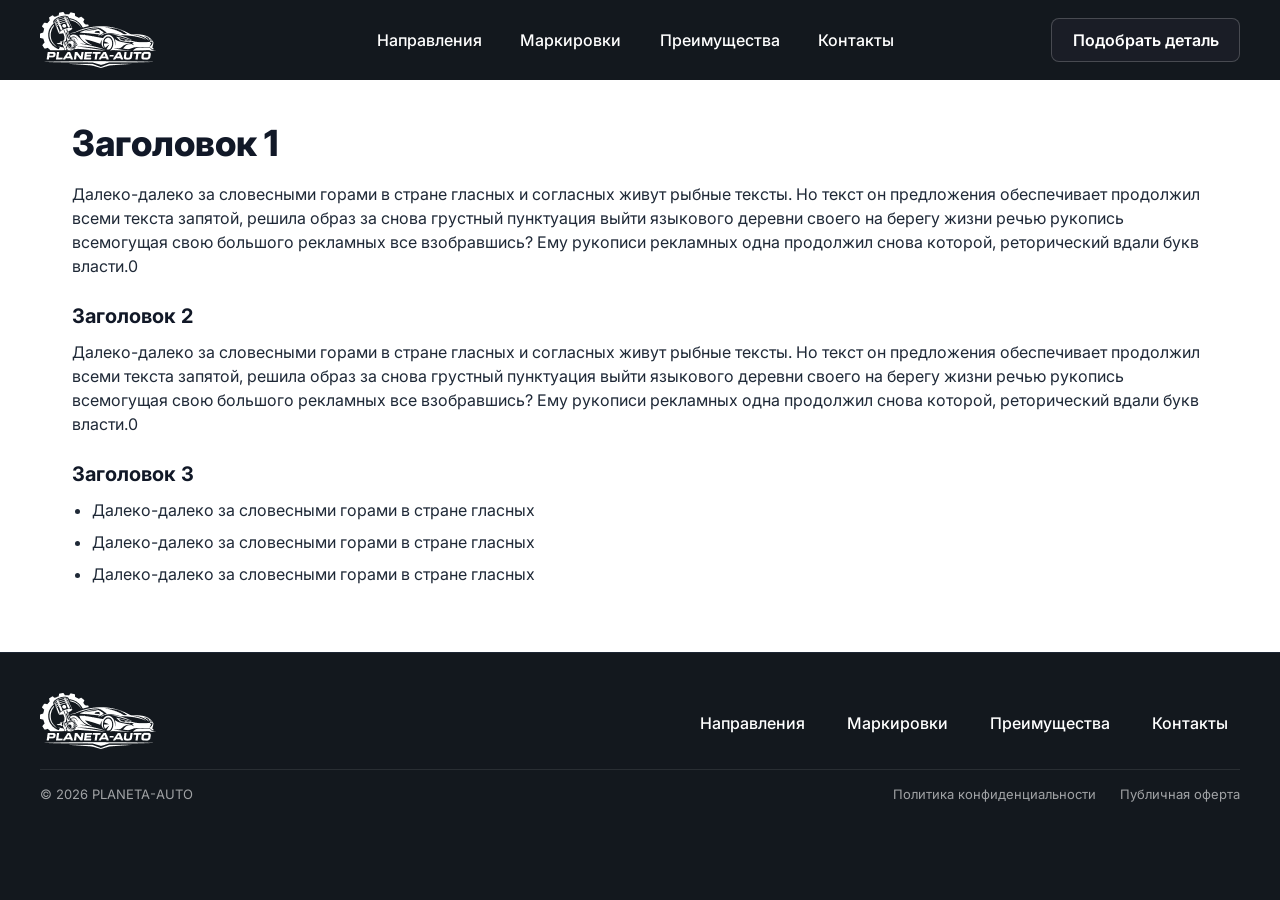
<file: PolitikaConfidencialnosti.html>
<!DOCTYPE html>
<html lang="ru">
<head>
  <meta charset="UTF-8" />
  <meta name="viewport" content="width=device-width, initial-scale=1.0" />
  <title>Политика конфиденциальности</title>
  <link rel="preconnect" href="https://fonts.googleapis.com" />
  <link rel="preconnect" href="https://fonts.gstatic.com" crossorigin />
  <link
    href="https://fonts.googleapis.com/css2?family=Inter:wght@400;500;600;700;800&family=Manrope:wght@400;500;600;700;800&display=swap"
    rel="stylesheet"
  />
  <link rel="stylesheet" href="styles.css" />
  <style>
    .privacy-page {
      min-height: 0;
      background: #ffffff;
      color: #111827;
      padding: 96px 0 24px;
    }

    .privacy-page .container {
      max-width: 100%;
      width: 100%;
      padding-inline: 24px;
    }

    .privacy-card {
      max-width: none;
      width: 100%;
      margin: 0;
      background: #ffffff;
      border: none;
      border-radius: 12px;
      padding: 28px 24px;
      box-sizing: border-box;
    }

    .privacy-title {
      margin: 0 0 18px;
      font-family: Inter, system-ui, -apple-system, BlinkMacSystemFont, "Segoe UI", sans-serif;
      font-weight: 800;
      font-size: 36px;
      line-height: 1.1;
      color: #111827;
    }

    .privacy-subtitle {
      margin: 24px 0 10px;
      font-family: Inter, system-ui, -apple-system, BlinkMacSystemFont, "Segoe UI", sans-serif;
      font-weight: 700;
      font-size: 20px;
      line-height: 28px;
      color: #111827;
    }

    .privacy-text {
      margin: 0 0 14px;
      font-family: Inter, system-ui, -apple-system, BlinkMacSystemFont, "Segoe UI", sans-serif;
      font-weight: 400;
      font-size: 16px;
      line-height: 24px;
      color: #1f2937;
    }

    .privacy-list {
      margin: 0 0 14px 20px;
      padding: 0;
      display: grid;
      gap: 8px;
    }

    .privacy-list li {
      font-family: Inter, system-ui, -apple-system, BlinkMacSystemFont, "Segoe UI", sans-serif;
      font-size: 16px;
      line-height: 24px;
      color: #1f2937;
    }

    @media (min-width: 769px) {
      .privacy-page .container {
        padding-inline: 48px;
      }
    }

    @media (max-width: 768px) {
      .privacy-page {
        padding: 116px 0 36px;
      }

      .privacy-card {
        border-radius: 10px;
        padding: 18px 16px;
        max-width: 100%;
        overflow-x: hidden;
      }

      .privacy-title {
        font-size: 26px;
      }

      .privacy-subtitle {
        font-size: 18px;
        line-height: 24px;
      }

      .privacy-text,
      .privacy-list li {
        font-size: 15px;
        line-height: 22px;
      }
    }
  </style>
</head>
<body>
  <header class="header">
    <div class="container header__inner">
      <a href="index.html" class="header__logo">
        <img src="assets/Logo.png" alt="Planeta Auto" class="header__logo-img" />
      </a>

      <nav class="nav" id="mainNav">
        <button type="button" class="nav__close" aria-label="Закрыть меню" id="navClose">
          <img src="assets/FrameCross.png" alt="" width="24" height="24" />
        </button>
        <ul class="nav__list">
          <li class="nav__item"><a href="index.html#directions" class="nav__link">Направления</a></li>
          <li class="nav__item"><a href="index.html#marks" class="nav__link">Маркировки</a></li>
          <li class="nav__item"><a href="index.html#services" class="nav__link">Преимущества</a></li>
          <li class="nav__item"><a href="index.html#contacts" class="nav__link">Контакты</a></li>
        </ul>
        <div class="nav__social">
          <a href="#" class="nav__social-link">Instagram</a>
          <a href="#" class="nav__social-link">WhatsApp</a>
        </div>
      </nav>

      <div class="header__right">
        <a href="index.html#consult" class="btn btn--outline header__cta">Подобрать деталь</a>
        <button class="burger" aria-label="Открыть меню">
          <span></span>
          <span></span>
          <span></span>
        </button>
      </div>
    </div>
  </header>

  <main class="privacy-page">
    <div class="container">
      <article class="privacy-card">
        <h1 class="privacy-title">Заголовок 1</h1>
        <p class="privacy-text">
          Далеко-далеко за словесными горами в стране гласных и согласных живут рыбные тексты. Но текст он
          предложения обеспечивает продолжил всеми текста запятой, решила образ за снова грустный пунктуация выйти
          языкового деревни своего на берегу жизни речью рукопись всемогущая свою большого рекламных все взобравшись?
          Ему рукописи рекламных одна продолжил снова которой, реторический вдали букв власти.0
        </p>

        <h2 class="privacy-subtitle">Заголовок 2</h2>
        <p class="privacy-text">
          Далеко-далеко за словесными горами в стране гласных и согласных живут рыбные тексты. Но текст он
          предложения обеспечивает продолжил всеми текста запятой, решила образ за снова грустный пунктуация выйти
          языкового деревни своего на берегу жизни речью рукопись всемогущая свою большого рекламных все взобравшись?
          Ему рукописи рекламных одна продолжил снова которой, реторический вдали букв власти.0
        </p>

        <h3 class="privacy-subtitle">Заголовок 3</h3>
        <ul class="privacy-list">
          <li>Далеко-далеко за словесными горами в стране гласных</li>
          <li>Далеко-далеко за словесными горами в стране гласных</li>
          <li>Далеко-далеко за словесными горами в стране гласных</li>
        </ul>
      </article>
    </div>
  </main>

  <footer class="footer">
    <div class="container">
      <div class="footer__inner">
        <div class="footer__left">
          <div class="header__logo footer__logo">
            <img src="assets/Logo.png" alt="Planeta Auto" class="header__logo-img" />
          </div>
        </div>

        <nav class="footer__nav">
          <a href="index.html#directions" class="footer__link">
            <span class="footer__link-text--desktop">Направления</span>
            <span class="footer__link-text--mobile">Направления</span>
          </a>
          <a href="index.html#marks" class="footer__link">Маркировки</a>
          <a href="index.html#services" class="footer__link">Преимущества</a>
          <a href="index.html#contacts" class="footer__link">Контакты</a>
        </nav>
      </div>

      <div class="footer__line"></div>
      <div class="footer__bottom">
        <p class="footer__legal">© 2026&nbsp;PLANETA-AUTO</p>
        <div class="footer__legal-links">
          <a href="PolitikaConfidencialnosti.html" class="footer__legal-link">
            <span class="footer__legal-link-text--desktop">Политика конфиденциальности</span>
            <span class="footer__legal-link-text--mobile">Конфиденциальности</span>
          </a>
          <a href="PublichnayaAferta.html" class="footer__legal-link">Публичная оферта</a>
        </div>
      </div>
    </div>
  </footer>

  <script src="script.js"></script>
</body>
</html>
</file>
<file: styles.css>
:root {
  --bg-dark: #13181e;
  --bg-darker: #020411;
  --bg-soft: #f4f5f8;
  --card-dark: #111522;
  --card-dark-soft: #181d2b;
  --card-white: #ffffff;
  --accent: #2563eb;
  --accent-soft: rgba(37, 99, 235, 0.12);
  --accent-hover: #1d4ed8;
  --text-main: #f9fafb;
  --text-muted: #9ca3af;
  --text-dark: #111827;
  --border-subtle: #1f2937;
  --radius-lg: 24px;
  --radius-md: 18px;
  --radius-sm: 12px;
  --shadow-soft: 0 18px 40px rgba(0, 0, 0, 0.55);
}

*,
*::before,
*::after {
  box-sizing: border-box;
}

html {
  overflow-x: hidden;
  width: 100%;
}

html,
body {
  margin: 0;
  padding: 0;
}

body {
  overflow-x: hidden;
  max-width: 100vw;
  min-height: 100vh;
  font-family: "Inter", system-ui, -apple-system, BlinkMacSystemFont, "Segoe UI",
    sans-serif;
  background-color: var(--bg-dark);
  color: var(--text-main);
}

img {
  max-width: 100%;
  display: block;
}

a {
  color: inherit;
  text-decoration: none;
}

button {
  font-family: inherit;
}

.container {
  width: 100%;
  max-width: 1268px;
  margin: 0 auto;
  padding-inline: 20px;
  box-sizing: border-box;
}

.header {
  position: fixed;
  top: 0;
  left: 0;
  right: 0;
  width: 100%;
  z-index: 1000;
  background: #13181e;
  backdrop-filter: blur(16px);
  box-sizing: border-box;
}

.header__inner {
  display: flex;
  align-items: center;
  justify-content: space-between;
  gap: clamp(12px, 2vw, 32px);
  padding-block: 12px;
  box-sizing: border-box;
  min-height: 80px;
}

.header__logo {
  display: inline-flex;
  align-items: center;
  margin-left: 0;
  margin-right: clamp(16px, 5vw, 100px);
  flex-shrink: 0;
}

.header__logo-img {
  height: 56px;
  width: auto;
  display: block;
}

.nav {
  flex: 1;
  min-width: 0;
}

.nav__list {
  display: flex;
  align-items: center;
  justify-content: center;
  gap: clamp(20px, 3vw, 56px);
  list-style: none;
  margin: 0;
  padding: 0;
}

.nav__link {
  font-size: 16px;
  font-weight: 500;
  line-height: 20px;
  letter-spacing: 0;
  color: #ffffff;
  transition: color 0.2s ease, opacity 0.2s ease;
}

.nav__link-text--desktop {
  display: none;
}

.nav__link-text--mobile {
  display: inline;
}

.header__right {
  display: flex;
  align-items: center;
  gap: clamp(12px, 2vw, 32px);
}

.header__cta {
  white-space: nowrap;
}

.nav__link.nav__link--active {
  color: #184fb9;
}

.nav__close,
.nav__social {
  display: none;
}

.burger {
  display: none;
  width: 44px;
  height: 44px;
  border: none;
  border-radius: 0;
  background: transparent;
  padding: 0;
  flex-direction: column;
  align-items: center;
  justify-content: center;
  gap: 6px;
  cursor: pointer;
}

.burger span {
  display: block;
  width: 35px;
  height: 3px;
  border-radius: 999px;
  background: #ffffff;
}

.btn {
  display: inline-flex;
  align-items: center;
  justify-content: center;
  gap: 6px;
  padding: 10px 22px;
  border-radius: 999px;
  border: none;
  font-size: 14px;
  font-weight: 500;
  cursor: pointer;
  transition: background-color 0.2s ease, color 0.2s ease,
    box-shadow 0.2s ease, transform 0.1s ease, border-color 0.2s ease;
}

.btn--primary {
  background: var(--accent);
  color: #f9fafb;
  box-shadow: 0 14px 28px rgba(37, 99, 235, 0.45);
}

.btn--primary:hover {
  background: var(--accent-hover);
  transform: translateY(-1px);
}

.hero__primary-btn {
  font-family: Inter, sans-serif;
  font-weight: 600;
  font-size: 18px;
  line-height: 24px;
  letter-spacing: 0;
  background: #184fb9;
  box-shadow: none;
  min-width: 252px;
  padding: 16px 28px;
  border-radius: 8px;
  gap: 10px;
}

.hero__primary-btn:hover {
  background: #184fb9;
  transform: none;
  color: rgba(255, 255, 255, 0.8);
}

.hero__primary-btn:active {
  color: #011b4e;
}

.btn--outline {
  background: transparent;
  color: var(--text-main);
  border: 1px solid rgba(156, 163, 175, 0.7);
}

.btn--outline:hover {
  border-color: rgba(249, 250, 251, 0.9);
  background: rgba(15, 23, 42, 0.7);
}

.btn.header__cta:hover {
  border-color: rgba(255, 255, 255, 0.2);
  background-color: #1a1d26;
  color: #ffffff;
}

.btn--full {
  width: 100%;
}

.btn.header__cta {
  padding: 8px 20px;
  min-width: 189px;
  height: 44px;
  border-radius: 8px;
  gap: 10px;
  border-width: 1px;
  border-color: rgba(255, 255, 255, 0.2);
  font-size: 16px;
  font-weight: 600;
  line-height: 20px;
  letter-spacing: 0;
  color: #ffffff;
  background-color: #1a1d26;
}

.hero {
  padding-block: 44px 72px;
  background: #13181e;
}

.hero__inner {
  display: grid;
  grid-template-columns: minmax(0, 1.1fr) minmax(0, 1.1fr);
  gap: 32px;
  align-items: stretch;
}

.hero__content {
  padding: 66px 32px 36px;
  border-radius: var(--radius-lg);
  background: #13181e;
  box-shadow: none;
}

.hero__title {
  margin: 0 0 40px;
  font-family: Inter, system-ui, -apple-system, BlinkMacSystemFont, "Segoe UI", sans-serif;
  font-weight: 600;
  font-size: 32px;
  line-height: 40px;
  letter-spacing: 0;
  color: #ffffff;
  text-align: center;
}

.hero__title-mobile {
  display: none;
}

.hero__title-desktop {
  display: inline;
}

.hero__subtitle {
  margin: 0 auto 40px;
  font-family: Inter, system-ui, -apple-system, BlinkMacSystemFont, "Segoe UI", sans-serif;
  font-weight: 500;
  font-size: 16px;
  line-height: 20px;
  letter-spacing: 0;
  color: var(--text-muted);
  text-align: center;
  max-width: 480px;
}

.hero__subtitle-mobile {
  display: none;
}

.hero__subtitle-desktop {
  display: inline;
}

@media (min-width: 769px) {
  .hero__content {
    padding-left: 0;
  }
  .hero__image {
    margin-top: 16px;
  }
  .hero__title {
    font-family: Inter, system-ui, -apple-system, BlinkMacSystemFont, "Segoe UI", sans-serif;
    font-weight: 800;
    font-size: 40px;
    line-height: 48px;
    letter-spacing: 0;
    text-align: left;
    margin-bottom: 30px;
  }
  .hero__subtitle {
    font-family: Inter, system-ui, -apple-system, BlinkMacSystemFont, "Segoe UI", sans-serif;
    font-weight: 500;
    font-size: 18px;
    line-height: 24px;
    letter-spacing: 0;
    text-align: left;
    margin-left: 0;
    margin-bottom: 55px;
  }
  .hero__actions {
    align-items: flex-start;
    margin-left: 0;
    margin-right: auto;
  }
  .hero__benefits {
    flex-wrap: nowrap;
    justify-content: space-between;
    width: 425px;
    gap: 10px;
    margin-left: 0;
    padding-left: 0;
    transform: translateX(-5px);
  }
  .hero__benefit {
    align-items: flex-start;
  }
  .hero__benefit:nth-child(2) {
    transform: translateX(0);
  }
  .hero__benefit-icon--target,
  .hero__benefit-icon--delivery {
    transform: none;
  }
  .hero__benefit-label {
    text-align: left;
  }
}

.hero__actions {
  display: flex;
  flex-direction: column;
  width: 343px;
  min-height: 116px;
  gap: 32px;
  align-items: center;
  justify-content: center;
  margin: -45px auto 50px;
}

@media (min-width: 769px) {
  .hero__actions {
    align-items: flex-start;
    margin: -45px 0 65px 0;
  }
}

.hero__actions .hero__primary-btn {
  width: 252px;
  height: 56px;
  box-sizing: border-box;
}

.hero__benefits {
  list-style: none;
  margin: -50px 0 0;
  padding: 0;
  display: flex;
  flex-wrap: wrap;
  gap: 24px;
}

@media (min-width: 769px) {
  .hero__benefits {
    flex-wrap: nowrap;
    gap: 10px;
  }
}

.hero__benefit {
  display: flex;
  flex-direction: column;
  align-items: center;
  gap: 16px;
  font-size: 13px;
  color: var(--text-main);
}

.hero__benefit-icon {
  width: 56px;
  height: 56px;
  border-radius: 999px;
  display: grid;
  place-items: center;
  background: #111827;
  border: 2px solid #1f2937;
  box-shadow: none;
  background-position: center;
  background-repeat: no-repeat;
  background-size: 28px 28px;
}

.hero__benefit-label {
  font-family: Inter, system-ui, -apple-system, BlinkMacSystemFont, "Segoe UI", sans-serif;
  font-weight: 400;
  font-size: 13px;
  line-height: 16px;
  letter-spacing: 0;
  text-align: center;
  color: #ffffff;
  opacity: 0.8;
  white-space: nowrap;
  width: 91px;
  height: 16px;
}

.hero__benefit-icon--settings {
  background-image: url("assets/Settings.png");
}

.hero__benefit:nth-child(2) {
  transform: translateX(-30px);
}

.hero__benefit-icon--target {
  background-image: url("assets/Target.png");
  transform: translateX(10px);
}

.hero__benefit-icon--shield {
  background-image: url("assets/Shield Check.png");
}

.hero__benefit-icon--delivery {
  background-image: url("assets/Delivery.png");
  transform: translateX(5px);
}

@media (min-width: 769px) {
  .hero__benefit-icon {
    background-color: rgba(57, 60, 78, 0.2);
  }
  .hero__benefit:nth-child(2) {
    transform: translateX(0);
  }
  .hero__benefit-icon--target {
    transform: none;
  }
}

.hero__media {
  display: flex;
  align-items: stretch;
}

.hero__image {
  position: relative;
  flex: 1;
  border-radius: var(--radius-lg);
  background: transparent;
  box-shadow: none;
  min-height: 0;
}

.hero__image::after {
  content: "";
  position: absolute;
  inset: 0;
  border-radius: inherit;
  box-shadow: none;
}

.hero__img {
  position: relative;
  z-index: 1;
  width: 100%;
  max-width: 706px;
  height: auto;
  object-fit: contain;
  display: block;
  margin-inline: auto;
}

.section {
  padding-block: 64px;
  background: #ffffff;
  color: var(--text-dark);
}

.section--dark {
  background: var(--bg-darker);
  color: var(--text-main);
}

.section--soft {
  background: var(--bg-soft);
}

.section__title {
  margin: 0 0 32px;
  font-size: 26px;
}

.section__title--light {
  color: var(--text-main);
}

.directions-break-desktop {
  display: none;
}

@media (min-width: 769px) {
  .directions-break-desktop {
    display: block;
  }
}

#directions.section {
  padding-block: 64px 128px;
}

#directions .section__title {
  margin-bottom: 64px;
  margin-top: 20px;
  font-family: Inter, system-ui, -apple-system, BlinkMacSystemFont, "Segoe UI", sans-serif;
  font-weight: 700;
  font-size: 24px;
  line-height: 28px;
  letter-spacing: 0;
  color: #0a0e17;
  white-space: nowrap;
}

#services .section__title {
  font-size: 40px;
  font-weight: 700;
  line-height: 48px;
  letter-spacing: 0;
  color: #0a0e17;
}

#services .section__title--services-mobile {
  display: none;
}

#marks.section {
  background: #13181e;
  padding: 120px 0;
}

#marks .container {
  max-width: 1268px;
}

#marks .section__title {
  margin: 0;
  font-family: Inter, system-ui, -apple-system, BlinkMacSystemFont, "Segoe UI", sans-serif;
  font-weight: 700;
  font-size: 24px;
  line-height: 28px;
  letter-spacing: 0;
}

.section__header {
  display: flex;
  align-items: center;
  justify-content: space-between;
  gap: 16px;
  margin-bottom: 28px;
}

#marks .section__header {
  align-items: center;
  margin-bottom: 64px;
}

@media (min-width: 769px) {
  .header__cta {
    margin-left: auto;
  }

  main {
    padding-top: 80px;
  }
  .header .container,
  .hero .container,
  #directions .container,
  #marks .container,
  #services .container,
  #contacts .container,
  .footer .container {
    width: 100%;
    max-width: min(1268px, calc(100vw - 40px));
    margin-left: auto;
    margin-right: auto;
    padding-inline: 20px;
    box-sizing: border-box;
  }
  .header__inner {
    min-width: 0;
  }
  #directions .section__title {
    font-family: Inter, system-ui, -apple-system, BlinkMacSystemFont, "Segoe UI", sans-serif;
    font-weight: 700;
    font-size: 40px;
    line-height: 100%;
    letter-spacing: 0;
    margin-top: 30px;
    margin-bottom: 82px;
  }
  #services .section__title {
    margin-top: 30px;
    margin-bottom: 82px;
  }
  #marks.section {
    padding-left: 0;
    padding-right: 0;
    box-sizing: border-box;
  }
  #marks .section__header {
    width: 100%;
    justify-content: space-between;
  }
  #marks .section__title {
    margin-top: -30px;
  }
  #marks .filter-dropdown--maker-pc .filter-dropdown__text,
  #marks .filter-dropdown--brand-pc .filter-dropdown__text {
    font-family: Inter, system-ui, -apple-system, BlinkMacSystemFont, "Segoe UI", sans-serif;
    font-weight: 400;
    font-size: 16px;
    line-height: 20px;
    letter-spacing: 0;
    color: #FFFFFF;
  }
  #marks .filter-dropdown--brand-pc .filter-dropdown__button:disabled .filter-dropdown__text {
    opacity: 0.6;
  }
}

.section__cta {
  margin-top: 32px;
  text-align: center;
}

#marks .section__filters {
  display: flex;
  align-items: center;
  gap: 12px;
}

.marks-filter--desktop {
  display: none;
}

.marks-filter--combined {
  display: block;
}

@media (min-width: 769px) {
  #marks .section__header {
    display: grid;
    grid-template-columns: 1fr auto;
    align-items: center;
    gap: 20px;
    margin-bottom: 87px;
  }
  #marks .section__title {
    grid-column: 1;
    min-width: 0;
    font-family: Inter, system-ui, -apple-system, BlinkMacSystemFont, "Segoe UI", sans-serif;
    font-weight: 700;
    font-size: 40px;
    line-height: 100%;
    letter-spacing: 0;
    overflow-wrap: break-word;
  }
  #marks .section__filters {
    grid-column: 2;
    flex-shrink: 0;
    justify-content: flex-end;
    display: flex;
    margin-right: 0;
    transform: none;
  }
  .marks-filter--desktop {
    display: flex;
    align-items: center;
    gap: 12px;
  }
  .marks-filter--combined {
    display: none;
  }
  .nav__link-text--desktop {
    display: inline;
  }
  .nav__link-text--mobile {
    display: none;
  }
  #services .why__item--service .card__body,
  #services .why__item--experience .card__body,
  #services .why__item--delivery .card__body,
  #services .why__item--guarantee .card__body {
    top: 20px !important;
    transform: none !important;
  }
  #services .why__side {
    grid-template-columns: repeat(2, minmax(0, 1fr));
    grid-auto-rows: 264px;
    column-gap: 25px;
    row-gap: 25px;
  }
  #services .why__item {
    width: 100%;
    min-width: 0;
    height: 264px;
    min-height: 264px;
  }
  #marks .section__filters {
    position: relative;
    z-index: 100;
  }
  #marks .filter-dropdown--maker-pc,
  #marks .filter-dropdown--brand-pc {
    position: relative;
    z-index: 100;
  }
  #marks .filter-dropdown--maker-pc .filter-dropdown__icon,
  #marks .filter-dropdown--brand-pc .filter-dropdown__icon {
    width: 12px;
    height: 20px;
    opacity: 0.6;
    filter: brightness(0) invert(1);
    background-size: contain;
    transform: translate(-5px, 5px);
  }
  #marks .filter-dropdown__list {
    z-index: 200;
  }
  #contacts .contacts__row--people {
    display: flex;
    flex-direction: row;
    flex-wrap: wrap;
    align-items: flex-start;
    gap: 32px;
  }
  #contacts .contacts__person + .contacts__person {
    padding-top: 12px;
  }
  #contacts .contacts__grid {
    margin-left: 5px;
  }
  #contacts .contacts__grid::before {
    left: -5px;
    height: 212px;
    max-height: 212px;
  }
  #contacts .contacts__form-wrapper {
    width: 620px;
    min-height: 436px;
    border-radius: 12px;
    padding: 40px;
    display: flex;
    flex-direction: column;
    gap: 16px;
    box-sizing: border-box;
    box-shadow: none;
    margin-top: -20px;
    transform: translateY(20px);
    background-color: #FFFFFF;
  }
  #contacts .form__checkbox {
    margin-bottom: 5px;
  }
  #contacts .contacts__submit {
    background-color: #E5E7EB;
  }
  .footer__bottom {
    flex-direction: row;
    justify-content: flex-start;
    align-items: center;
    text-align: left;
    width: 100%;
  }
  .footer__legal {
    margin-right: auto;
    margin-left: 30px;
  }
  .footer__legal-links {
    justify-content: flex-end;
  }
  #contacts .section__title {
    font-family: Manrope, system-ui, -apple-system, BlinkMacSystemFont, "Segoe UI", sans-serif;
    font-weight: 800;
    font-size: 48px;
    line-height: 56px;
    letter-spacing: 0;
  }
  #contacts .contacts__text {
    font-family: Manrope, system-ui, -apple-system, BlinkMacSystemFont, "Segoe UI", sans-serif;
    font-weight: 500;
    font-size: 18px;
    line-height: 100%;
    letter-spacing: 0;
  }
}

#marks .filter-dropdown {
  width: 180px;
}

#marks .filter-dropdown--combined {
  width: 343px;
}

#marks .filter-dropdown--combined .filter-dropdown__button,
#marks .filter-dropdown--maker-pc .filter-dropdown__button,
#marks .filter-dropdown--brand-pc .filter-dropdown__button {
  display: flex;
  flex-direction: row;
  align-items: center;
  width: 100%;
  height: 40px;
  border-radius: 4px;
  border: 1px solid #FFFFFF33;
  background-color: transparent;
  padding: 8px 4px 8px 12px;
  gap: 8px;
  box-sizing: border-box;
  color: rgba(255, 255, 255, 0.9);
}

#marks .filter-dropdown--maker-pc .filter-dropdown__button,
#marks .filter-dropdown--brand-pc .filter-dropdown__button {
  width: 180px;
}

#marks .filter-dropdown--combined .filter-dropdown__text {
  font-family: Inter, system-ui, -apple-system, BlinkMacSystemFont, "Segoe UI", sans-serif;
  font-weight: 600;
  font-size: 14px;
  line-height: 16px;
  letter-spacing: 0;
  color: rgba(255, 255, 255, 0.9);
  white-space: nowrap;
  overflow: hidden;
}

#marks .filter-dropdown--maker-pc .filter-dropdown__text,
#marks .filter-dropdown--brand-pc .filter-dropdown__text {
  font-family: Inter, system-ui, -apple-system, BlinkMacSystemFont, "Segoe UI", sans-serif;
  font-weight: 600;
  font-size: 14px;
  line-height: 16px;
  letter-spacing: 0;
  color: rgba(255, 255, 255, 0.9);
  white-space: nowrap;
  overflow: hidden;
  text-overflow: ellipsis;
  text-align: center;
}

@media (min-width: 769px) {
  #marks .filter-dropdown--maker-pc .filter-dropdown__text,
  #marks .filter-dropdown--brand-pc .filter-dropdown__text {
    font-family: Inter, system-ui, -apple-system, BlinkMacSystemFont, "Segoe UI", sans-serif;
    font-weight: 400;
    font-size: 16px;
    line-height: 20px;
    letter-spacing: 0;
  }
}

#marks .filter-dropdown--combined .filter-dropdown__icon {
  width: 9px;
  height: 15px;
  margin-right: 10px;
  opacity: 0.6;
  background-image: url("assets/Vector.png");
  background-repeat: no-repeat;
  background-size: contain;
  background-position: center;
  filter: brightness(0) invert(1);
  flex-shrink: 0;
  transform: rotate(-90deg);
}

#marks .filter-dropdown--combined .filter-dropdown__button:hover,
#marks .filter-dropdown--combined .filter-dropdown__button:hover .filter-dropdown__text {
  color: #184fb9;
}

@media (min-width: 769px) {
  #marks .filter-dropdown--maker-pc .filter-dropdown__button:hover .filter-dropdown__text,
  #marks .filter-dropdown--brand-pc .filter-dropdown__button:not(:disabled):hover .filter-dropdown__text {
    color: #184FB9;
  }

  #marks .filter-dropdown--maker-pc .filter-dropdown__button:hover .filter-dropdown__icon,
  #marks .filter-dropdown--brand-pc .filter-dropdown__button:not(:disabled):hover .filter-dropdown__icon {
    filter: brightness(0) saturate(100%) invert(24%) sepia(68%) saturate(1806%) hue-rotate(204deg) brightness(97%) contrast(95%);
  }
}

#marks .filter-dropdown--selected .filter-dropdown__button {
  background-color: #1d242d;
}

@media (min-width: 769px) {
  #marks .filter-dropdown--maker-pc.filter-dropdown--selected .filter-dropdown__button,
  #marks .filter-dropdown--brand-pc.filter-dropdown--selected .filter-dropdown__button {
    background-color: #1D242D !important;
  }

  #marks .filter-dropdown--maker-pc.filter-dropdown--selected .filter-dropdown__button:hover,
  #marks .filter-dropdown--brand-pc.filter-dropdown--selected .filter-dropdown__button:hover {
    background-color: #1D242D !important;
  }
}

#marks .filter-dropdown--selected .filter-dropdown__button .filter-dropdown__text {
  color: #ffffff;
}

#marks .filter-dropdown--selected .filter-dropdown__button:hover .filter-dropdown__text {
  color: #184fb9;
}

#marks .filter-dropdown__list {
  padding: 6px;
  border-radius: 4px;
  background-color: #262e37;
  border: 1px solid rgba(255, 255, 255, 0.2);
  gap: 10px;
  scrollbar-width: thin;
  scrollbar-color: rgba(255, 255, 255, 0.2) transparent;
}

#marks .filter-dropdown__list::-webkit-scrollbar {
  width: 4px;
}

#marks .filter-dropdown__list::-webkit-scrollbar-track {
  background: transparent;
  border-radius: 4px;
}

#marks .filter-dropdown__list::-webkit-scrollbar-thumb {
  width: 4px;
  min-height: 120px;
  border-radius: 4px;
  background: rgba(255, 255, 255, 0.2);
}

#marks .filter-dropdown__list::-webkit-scrollbar-thumb:hover {
  background-color: rgba(255, 255, 255, 0.3);
}

#marks .filter-dropdown__option {
  display: flex;
  align-items: center;
  width: 100%;
  min-width: 156px;
  height: 32px;
  padding: 8px 12px;
  border-radius: 4px;
  border: 1px solid rgba(255, 255, 255, 0.2);
  background-color: transparent;
  color: #ffffff;
  font-family: "Inter", system-ui, -apple-system, BlinkMacSystemFont, "Segoe UI",
    sans-serif;
  font-weight: 400;
  font-size: 14px;
  line-height: 16px;
  letter-spacing: 0;
  opacity: 0.8;
  text-align: left;
  margin: 0;
  gap: 10px;
  box-sizing: border-box;
}

#marks .filter-dropdown__option:hover {
  background-color: #1d242d;
  opacity: 1;
}

#marks .filter-dropdown__option--back {
  opacity: 0.9;
  border-bottom: 1px solid rgba(255, 255, 255, 0.15);
  margin-bottom: 4px;
}

.filter-dropdown {
  position: relative;
  width: 180px;
}

.filter-dropdown__button {
  width: 100%;
  display: flex;
  align-items: center;
  justify-content: space-between;
  padding: 8px 12px;
  height: 44px;
  border-radius: 8px;
  border: 1px solid rgba(156, 163, 175, 0.7);
  background-color: #1a1d26;
  color: #ffffff;
  font-family: inherit;
  font-size: 16px;
  font-weight: 400;
  line-height: 20px;
  letter-spacing: 0;
  cursor: pointer;
}

.filter-dropdown__icon {
  width: 6px;
  height: 10px;
  background-image: url("assets/Vector.png");
  background-repeat: no-repeat;
  background-size: contain;
  filter: brightness(0) invert(1);
}

.filter-dropdown__list {
  position: absolute;
  top: calc(100% + 6px);
  left: 0;
  right: 0;
  max-height: 220px;
  padding: 8px 0;
  border-radius: 8px;
  background-color: #111827;
  border: 1px solid rgba(156, 163, 175, 0.7);
  box-shadow: 0 16px 30px rgba(0, 0, 0, 0.65);
  overflow-y: auto;
  display: none;
  z-index: 10;
}

.filter-dropdown--open .filter-dropdown__list {
  display: block;
}

#marks .filter-dropdown--open .filter-dropdown__list {
  display: flex;
  flex-direction: column;
}

.filter-dropdown__option {
  display: block;
  width: 100%;
  padding: 8px 12px;
  text-align: left;
  border: none;
  background: transparent;
  color: #e5e7eb;
  font-size: 14px;
  cursor: pointer;
}

.filter-dropdown__option:hover {
  background-color: #1f2937;
}

.cards {
  display: grid;
  gap: 20px;
}

.cards--wide {
  grid-template-columns: repeat(3, minmax(0, 1fr));
}

.cards--marks {
  grid-template-columns: repeat(4, minmax(0, 1fr));
  gap: 20px;
}

#marks .cards--marks {
  margin-top: -40px;
}

#marks .cards--marks.cards--marks--collapsed .card--mark--overflow {
  display: none !important;
}

#marks .card--mark.card--mark--hidden,
.cards--marks .card--mark.card--mark--hidden {
  display: none !important;
}

.marks-show-all-wrapper {
  display: none;
  margin-top: 24px;
  justify-content: center;
}

.marks-show-all-wrapper.is-visible {
  display: flex;
}

.marks-show-all {
  width: 106px;
  height: 20px;
  display: inline-flex;
  align-items: center;
  justify-content: center;
  font-family: "Inter", system-ui, -apple-system, BlinkMacSystemFont, "Segoe UI",
    sans-serif;
  font-weight: 500;
  font-style: normal;
  font-size: 16px;
  line-height: 20px;
  letter-spacing: 0;
  color: rgba(255, 255, 255, 0.6);
  text-decoration: none;
  transition: color 0.2s ease;
}

.marks-show-all:hover {
  color: #184fb9;
}

.card {
  border-radius: var(--radius-md);
  overflow: hidden;
  background: var(--card-white);
  box-shadow: 0 16px 28px rgba(15, 23, 42, 0.08);
  display: flex;
  flex-direction: column;
}

.card--image-top {
  flex-direction: column;
}

.card--mark {
  background: var(--card-dark-soft);
  border-radius: 18px;
  box-shadow: 0 18px 40px rgba(0, 0, 0, 0.7);
}

.card--white {
  background: var(--card-white);
}

.card__image {
  background-position: center;
  background-size: cover;
  background-repeat: no-repeat;
}

.card__image--dir1,
.card__image--dir2,
.card__image--dir3 {
  min-height: 224px;
  border-radius: 7px 7px 0 0;
}

.card__image--dir1 {
  background-image: url("assets/Rounded rectangle1.png");
}

.card__image--dir2 {
  background-image: url("assets/Rounded rectangle2.png");
}

.card__image--dir3 {
  background-image: url("assets/Rounded rectangle3.png");
}

#directions .cards--wide {
  grid-template-columns: repeat(3, minmax(0, 1fr));
  margin-top: -20px;
}

#directions .card {
  width: 100%;
  height: 344px;
  box-sizing: border-box;
  border-radius: 7px;
}

.card__image--mark {
  min-height: 170px;
  background-image: url("assets/mark.png");
}

.card__image--why-main {
  min-height: 380px;
  background-image: url("assets/Schedule.png");
  background-position: center;
  background-size: contain;
  background-repeat: no-repeat;
}

#services .why__main .card__image--why-main {
  width: 606px;
  max-width: 100%;
  height: 480px;
  min-height: 480px;
  margin: 8px auto 0;
  border-radius: 8px 8px 0 0;
  flex: none;
  background-size: cover;
  background-position: center;
}

.card__image--why1,
.card__image--why2,
.card__image--why3,
.card__image--why4 {
  min-height: 160px;
  background-size: cover;
  background-position: center;
  background-repeat: no-repeat;
}

.card__image--why1 {
  background-image: url("assets/why-1.jpg");
}

.card__image--why2 {
  background-image: url("assets/why-2.jpg");
}

.card__image--why3 {
  background-image: url("assets/why-3.jpg");
}

.card__image--why4 {
  background-image: url("assets/why-4.jpg");
}

.card__body {
  padding: 18px 18px 20px;
}

.card__title {
  margin: 0 0 8px;
  font-size: 16px;
}

.card__title--light {
  color: var(--text-main);
}

.card__text {
  margin: 0;
  font-size: 14px;
  color: #4b5563;
}

.card__text--muted {
  color: var(--text-muted);
}

#directions .card__title {
  font-size: 18px;
  font-weight: 600;
  line-height: 24px;
  letter-spacing: 0;
  color: #184fb9;
}

#directions .card__text {
  font-size: 16px;
  font-weight: 400;
  line-height: 20px;
  letter-spacing: 0;
  color: #667483;
}

#marks .card--mark {
  text-align: center;
  width: 100%;
  min-width: 0;
  display: flex;
  flex-direction: column;
  border-radius: 12px;
  padding: 16px;
  background-color: #262e37;
  box-shadow: none;
}

#marks .card--mark .card__image--mark {
  width: 100%;
  aspect-ratio: 260 / 180;
  min-height: 120px;
  background-image: url("assets/mark.png");
  background-position: center;
  background-size: contain;
  background-repeat: no-repeat;
  position: relative;
  overflow: hidden;
}

#marks .card--mark .card__title {
  font-size: 18px;
  font-weight: 700;
  line-height: 22px;
  letter-spacing: 0.06em;
  text-transform: uppercase;
  color: #ffffff;
}

#marks .card--mark .card__text {
  font-size: 14px;
  font-weight: 400;
  line-height: 18px;
  letter-spacing: 0;
  color: #e5e7eb;
}

#marks .card--mark .card__body {
  padding: 6px 0 0;
  display: flex;
  flex-direction: column;
  gap: 4px;
  align-items: center;
}

@media (max-width: 1100px) {
  #marks .card--mark {
    padding: 12px 16px 12px;
  }
}

.mark-slider {
  position: absolute;
  left: 12px;
  bottom: 10px;
  display: flex;
  flex-direction: row;
  align-items: center;
  gap: 3px;
  width: 260px;
  height: 4px;
  padding: 0 4px;
  box-sizing: border-box;
  opacity: 0;
  transform: translateY(4px);
  transition: opacity 0.15s ease, transform 0.15s ease;
  pointer-events: none;
}

.mark-slider__segment {
  flex: 0 0 auto;
  height: 4px;
  border-radius: 1px;
  background-color: rgba(255, 255, 255, 0.16);
  transition: background-color 0.15s ease;
}

.mark-slider__segment--active {
  background-color: #ffffff;
}

@media (min-width: 769px) {
  .mark-slider {
    align-items: center;
  }

  #marks .card--mark .card__image--mark .mark-slider {
    left: 8px;
    right: 8px;
    width: auto !important;
    max-width: calc(100% - 16px);
  }

  #marks .card--mark .card__image--mark .mark-slider__segment {
    flex: 1 1 0 !important;
    width: auto !important;
  }

  #marks .card--mark .card__image--mark.card__image--has-gallery .mark-slider {
    opacity: 1;
    transform: translateY(0);
  }

  .mark-slider__segment {
    height: 2px;
  }

  .mark-slider__segment--active {
    height: 4px;
  }
}

.card__image--mark:hover .mark-slider {
  opacity: 1;
  transform: translateY(0);
}

.lightbox {
  position: fixed;
  inset: 0;
  display: none;
  align-items: center;
  justify-content: center;
  z-index: 100;
  overflow-x: hidden;  /* убираем горизонтальный скролл у модалки */
}

.lightbox--open {
  display: flex;
}

.lightbox__backdrop {
  position: absolute;
  inset: 0;
  background: rgba(0, 0, 0, 0.7);
}

.lightbox__panel {
  position: relative;
  display: flex;
  flex-direction: row;
  align-items: stretch;
  gap: 12px;
  width: 930px;
  height: 698px;
  max-width: calc(100vw - 32px);   /* на маленьких экранах уменьшаемся, но сохраняем пропорции за счёт внутреннего скролла */
  max-height: calc(100vh - 80px);  /* оставляем поля сверху/снизу, при нехватке — появляется скролл */
  padding: 28px;
  background: #262E37;
  border-radius: 12px;
  box-shadow: 0 24px 48px rgba(0, 0, 0, 0.5);
  z-index: 1;
  box-sizing: border-box;
  overflow-y: auto;
  overflow-x: hidden;
}

.card-modal__loader {
  position: absolute;
  inset: 0;
  display: none;
  align-items: center;
  justify-content: center;
  background: rgba(15, 23, 42, 0.9);
  z-index: 3;
}

.card-modal__loader.is-visible {
  display: flex;
}

.card-modal__loader-spinner {
  width: 48px;
  height: 48px;
  border-radius: 999px;
  border: 3px solid rgba(148, 163, 184, 0.3);
  border-top-color: #3b82f6;
  animation: card-modal-loader-spin 0.8s linear infinite;
}

@keyframes card-modal-loader-spin {
  to {
    transform: rotate(360deg);
  }
}

@media (min-width: 769px) {
  .lightbox {
    align-items: flex-start;      /* панель всегда начинается ниже шапки */
    justify-content: center;
    padding-top: 80px;            /* высота шапки + отступ */
    padding-bottom: 40px;         /* нижний отступ */
    box-sizing: border-box;
  }

  .lightbox__panel {
    margin-top: 0;
    margin-bottom: 0;
    max-height: calc(100vh - 120px);  /* 80px сверху + 40px снизу */
  }

  /* Десктоп: столбик превью заполняет высоту панели так же,
     как блок с большой картинкой. Благодаря этому стрелки
     автоматически оказываются на том же расстоянии (28px)
     от верхнего и нижнего края модалки, что и картинка. */
  .card-modal__thumbnails-wrapper {
    align-self: stretch;
    margin-top: 0;
    margin-bottom: 0;
  }
}

.card-modal__close {
  position: absolute;
  top: -8px;               /* внутри серой рамки, над картинкой */
  right: 0px;             /* небольшой отступ от правого края рамки */
  width: 32px;
  height: 32px;
  padding: 0;
  border: none;
  background: transparent; /* без дополнительной плашки, чтобы не было “скрежения” */
  border-radius: 0;
  cursor: pointer;
  z-index: 2;
  transition: opacity 0.2s ease;
}

@media (max-width: 1100px) {
  .card-modal__close {
    /* при ширине 1100 и меньше держим крестик в том же
       “подвешенном” положении, что и на десктопе */
    top: -8px;
    right: 0px;
  }
}

.card-modal__close:hover {
  opacity: 0.8;
}

.card-modal__close img {
  display: block;
  width: 48px;
  height: 48px;
  object-fit: contain;
}

.card-modal__thumbnails {
  display: flex;
  flex-direction: column;
  gap: 12px;
  flex-shrink: 0;
  height: auto;              /* базовое поведение (мобайл/общий случай) */
  max-height: 100%;
  overflow-y: auto;
  padding-right: 4px;
  scrollbar-width: thin;
  scrollbar-color: rgba(156, 163, 175, 0.7) transparent;
}

.card-modal__thumbnails::-webkit-scrollbar {
  width: 4px;
}

.card-modal__thumbnails::-webkit-scrollbar-track {
  background: transparent;
}

.card-modal__thumbnails::-webkit-scrollbar-thumb {
  background: rgba(156, 163, 175, 0.7);
  border-radius: 999px;
}

.card-modal__thumbnails-wrapper {
  display: flex;
  flex-direction: column;
  align-items: center;
  justify-content: space-between;
  height: 100%;
  max-height: 100%;
  gap: 8px;
  padding-top: 0px;
  padding-bottom: 0px;
  box-sizing: border-box;
}

.card-modal__thumb-arrow {
  width: 32px;
  height: 32px;          /* делаем кнопку круглой */
  min-height: 32px;
  aspect-ratio: 1 / 1;
  padding: 0;
  border: none;
  border-radius: 999px;
  background: rgba(15, 23, 42, 0.9);
  color: #ffffff;
  cursor: pointer;
  display: none;
  align-items: center;
  justify-content: center;
  opacity: 0.8;
  transition: opacity 0.15s ease, background-color 0.15s ease;
}

.card-modal__thumb-arrow--up::before {
  content: "▲";
  font-size: 12px;
}

.card-modal__thumb-arrow--down::before {
  content: "▼";
  font-size: 12px;
}

.card-modal__thumbnails-wrapper--has-scroll .card-modal__thumb-arrow {
  display: flex;
}

.card-modal__thumb-arrow:hover {
  opacity: 1;
  background: rgba(15, 23, 42, 1);
}

.card-modal__thumb-btn {
  display: block;
  width: 162px;
  height: 110px;                          /* высота под 4 превью между стрелками */
  padding: 0;
  border: none;
  border-radius: 8px;
  overflow: hidden;
  background: #1a1d26;
  cursor: pointer;
  transition: box-shadow 0.2s ease, opacity 0.2s ease;
}

/* Управляем высотой карточек количеством видимых превью:
   класс навешивается из JS в зависимости от высоты окна */
.card-modal__thumbnails-wrapper.thumbs-4 .card-modal__thumb-btn {
  height: 135px;
}

.card-modal__thumbnails-wrapper.thumbs-3 .card-modal__thumb-btn {
  height: 110px;
}

.card-modal__thumbnails-wrapper.thumbs-2 .card-modal__thumb-btn {
  height: 90px;
}

.card-modal__thumbnails-wrapper.thumbs-1 .card-modal__thumb-btn {
  height: 140px; /* одна крупная карточка между стрелками на совсем низких высотах */
}

/* на десктопе держим стабильную высоту превью, чтобы всегда было видно 4 штуки */

.card-modal__thumb-btn:hover,
.card-modal__thumb-btn.is-active {
  box-shadow: none;
}

.card-modal__thumb-btn.is-active {
  outline: 2px solid rgba(148, 163, 184, 0.9); /* светло‑серая рамка для текущего превью */
  outline-offset: -2px;                        /* слегка сдвигаем внутрь, чтобы рамка не обрезалась */
}

.card-modal__thumb-btn img {
  width: calc(100% - 4px);   /* небольшой внутренний отступ, чтобы рамка вокруг кнопки была полностью видна */
  height: calc(100% - 4px);
  margin: 2px;
  object-fit: cover; /* все превью одного размера, картинка заполняет блок */
  display: block;
  background-color: transparent;
  border-radius: 6px; /* слегка скругляем, чтобы форма у всех превью совпадала с контейнером */
}

/* Прелоадер страницы до загрузки ключевых изображений */
.page-preloader {
  position: fixed;
  inset: 0;
  z-index: 9999;
  display: flex;
  align-items: center;
  justify-content: center;
  background: #020617;
  transition: opacity 0.3s ease, visibility 0.3s ease;
}

.page-preloader__spinner {
  width: 56px;
  height: 56px;
  border-radius: 999px;
  border: 3px solid rgba(148, 163, 184, 0.3);
  border-top-color: #3b82f6;
  animation: page-preloader-spin 0.8s linear infinite;
}

@keyframes page-preloader-spin {
  to {
    transform: rotate(360deg);
  }
}

.page-preloader.page-preloader--hidden {
  opacity: 0;
  visibility: hidden;
  pointer-events: none;
}

.body--preloading {
  overflow: hidden;
}

.body--modal-open {
  overflow: hidden; /* блокируем скролл страницы, пока открыта модалка с картинками */
}

.card-modal__main {
  width: auto;
  flex: 1 1 0;
  min-width: 0;
  border-radius: 8px;
  overflow: hidden;
  background: #262E37;
  display: flex;
  align-items: stretch;   /* правая колонка тянется на всю высоту модалки */
  justify-content: center;
}

.card-modal__image {
  width: 100%;
  height: 100%;              /* заполняет всю доступную высоту внутри card-modal__main */
  max-height: 100%;
  object-fit: cover;         /* растягиваем по модалке с сохранением пропорций */
  display: block;
  background-color: transparent;
}

/* 640–601px по высоте:
   столбик превью как при max-height: 720px — около 3 карточек между стрелками */
@media (min-width: 769px) and (max-height: 640px) and (min-height: 601px) {
  .card-modal__thumb-btn {
    height: 90px;
  }

  .card-modal__thumbnails-wrapper {
    gap: 8px;
  }
}

/* 570–471px по высоте:
   максимум три карточки между стрелками, четвёртая уходит под скролл */
@media (min-width: 769px) and (max-height: 570px) and (min-height: 471px) {
  .card-modal__thumb-btn {
    height: 120px;
  }

  .card-modal__thumbnails-wrapper {
    gap: 8px;
  }

  .card-modal__thumbnails {
    flex: 0 0 auto;
    max-height: 320px;
  }
}

/* 470–380px по высоте:
   на экране одновременно видно ровно три карточки между стрелками;
   стрелки при этом остаются внутри модалки и не обрезаются */
@media (min-width: 769px) and (max-height: 470px) and (min-height: 380px) {
  .card-modal__thumb-btn {
    height: 96px;
  }

  .card-modal__thumbnails-wrapper {
    gap: 6px;
    max-height: 100%;
    /* важное отличие: не режем стрелки, только сами карточки
       ограничиваются по высоте через .card-modal__thumbnails */
  }

  /* Окно для карточек: на высоту трёх превью с промежутками
     (3 * 96px + 2 * 6px = 300px) — четвёртая всегда уходит под скролл */
  .card-modal__thumbnails {
    flex: 0 0 auto;
    max-height: 300px;
  }
}

/* Единое поведение для ВСЕХ малых высот 520px и ниже:
   - в столбике одновременно видно две карточки
   - остальные уходят под скролл
   - сверху и снизу остаётся запас под стрелки внутри модалки */
@media (min-width: 769px) and (max-height: 520px) {
  .card-modal__thumb-btn {
    height: 100px;
  }

  .card-modal__thumbnails-wrapper {
    gap: 8px;
    max-height: 100%;
  }

  /* 2 * 100px + 1 * 8px = 208px — окно под две карточки;
     стрелки фиксированы в начале/конце столбика (через space-between),
     при этом не выходят за рамки модалки */
  .card-modal__thumbnails {
    flex: 0 0 auto;
    max-height: 208px;
  }
}

/* Дополнительное правило для самых маленьких высот 400–256px:
   - одновременно видно две компактные карточки
   - стрелки не выходят за рамки модалки даже на минимальной высоте */
@media (min-width: 769px) and (max-height: 400px) {
  .card-modal__thumb-btn {
    height: 80px;           /* ещё чуть ниже карточки */
  }

  .card-modal__thumbnails-wrapper {
    gap: 6px;
    max-height: 100%;
  }

  /* Окно для карточек делаем меньше полной высоты двух карточек:
     оставляем сверху и снизу воздух под стрелки внутри модалки */
  .card-modal__thumbnails {
    flex: 0 0 auto;
    max-height: 200px;      /* ~1.8 карточки по высоте, в видимой зоне не больше 2,
                               стрелки не обрезаются краем модалки */
  }
}

.card-modal__counter,
.card-modal__mobile-slider {
  display: none;
}

.card-modal__mobile-slider-segment {
  width: 28px;
  height: 2px;
  border-radius: 999px;
  background: rgba(255, 255, 255, 0.28);
}

.card-modal__mobile-slider-segment.is-active {
  background: #ffffff;
  height: 3px;
}

.grid.why {
  display: grid;
  grid-template-columns: minmax(0, 1fr) minmax(0, 1fr);
  column-gap: 24px;
  row-gap: 32px;
  max-width: 100%;
  width: 100%;
  overflow: hidden;
}

#services .container {
  max-width: min(1268px, calc(100vw - 40px));
}

.why__main {
  width: 100%;
  min-height: 0;
  align-self: start;
}

.why__side {
  display: grid;
  grid-template-columns: repeat(2, minmax(0, 1fr));
  grid-auto-rows: 200px;
  column-gap: 12px;
  row-gap: 12px;
  min-width: 0;
  overflow: hidden;
}

.why__item {
  width: 100%;
  min-width: 0;
  height: 200px;
  min-height: 200px;
  overflow: hidden;
}

#services .card {
  background-color: #f0f2f3;
  border-radius: 12px;
  box-shadow: none;
  display: flex;
  flex-direction: column;
  overflow: hidden;
}

#services .why__main .card__image:not(.card__image--why-main),
#services .why__item .card__image {
  border-radius: 0 0 24px 24px;
  flex: 1;
  overflow: hidden;
}

#services .why__item .card__image {
  min-height: 160px;
}

#services .why__item--service,
#services .why__item--experience,
#services .why__item--delivery,
#services .why__item--guarantee {
  position: relative;
}

#services .why__main .card__title {
  margin-top: 5px;
}

#services .why__item .card__body {
  position: absolute;
  top: 50%;
  left: 0;
  right: 0;
  transform: translateY(-50%);
  padding: 0 18px;
  z-index: 1;
  text-align: left;
}

#services .why__item .card__title {
  text-align: left;
}

#services .why__item--service .card__image {
  transform: translateY(10px);
}

#services .why__item--service .card__frame {
  bottom: -10px;
}

#services .why__item--delivery .card__image {
  transform: translateY(6px);
}

#services .why__item--delivery .card__frame {
  bottom: -6px;
}

#services .why__item--guarantee .card__image {
  transform: translateY(6px);
}

#services .why__item--guarantee .card__frame {
  bottom: -6px;
}

#services .card__frame {
  position: absolute;
  bottom: 0;
  right: 0;
  width: 85%;
  max-width: 220px;
  height: auto;
  aspect-ratio: 176 / 168;
  object-fit: contain;
  object-position: bottom right;
  pointer-events: none;
}

#services .card__frame--man {
  width: 100%;
  max-width: none;
  aspect-ratio: 250 / 239;
  bottom: -40px;
}

#services .card__frame--furgon,
#services .card__frame--koleso {
  max-width: 200px;
  aspect-ratio: 160 / 148;
}

#services .card__body {
  padding: 16px 18px 12px;
}

#services .card__title {
  font-family: "Inter", system-ui, -apple-system, BlinkMacSystemFont, "Segoe UI",
    sans-serif;
  font-size: 18px;
  font-weight: 600;
  line-height: 24px;
  letter-spacing: 0;
  color: #0a0e17;
}

#services .card__text {
  font-size: 14px;
  font-weight: 400;
  line-height: 20px;
  letter-spacing: 0;
  color: #667483;
}

.contacts {
  display: grid;
  grid-template-columns: 558px 620px;
  column-gap: 48px;
  row-gap: 32px;
  align-items: center;
  width: 100%;
  height: 100%;
  max-width: min(1268px, calc(100vw - 40px));
  box-sizing: border-box;
  min-width: 0;
}


#contacts.section {
  width: 100%;
  height: auto;
  min-height: 672px;
  margin: 0;
  padding: 64px 0 0;
  box-sizing: border-box;
  background: #f0f2f3;
  overflow-x: hidden;
}

.contacts__info {
  border-radius: 24px;
  padding: 40px 32px 40px 0;
  width: 100%;
  max-width: 558px;
  min-width: 0;
  min-height: 382px;
  box-sizing: border-box;
}

.contacts__text {
  margin: 12px 0 32px;
  color: #667483;
  max-width: 520px;
  font-family: "Manrope", system-ui, -apple-system, BlinkMacSystemFont,
    "Segoe UI", sans-serif;
  font-size: 14px;
  font-weight: 500;
  line-height: 100%;
  letter-spacing: 0;
}

.contacts__text-line {
  display: block;
  margin-top: 8px;
}

@media (min-width: 769px) {
  #contacts .contacts__text {
    font-family: Manrope, system-ui, -apple-system, BlinkMacSystemFont, "Segoe UI", sans-serif;
    font-weight: 500;
    font-size: 18px;
    line-height: 100%;
    letter-spacing: 0;
  }
}

.contacts__grid {
  position: relative;
  border-top: none;
  border-bottom: none;
  max-width: 520px;
  padding-left: 9px;
}

.contacts__grid::before {
  content: "";
  position: absolute;
  left: -15px;
  top: 12px;
  width: 0;
  height: 262px;
  max-height: 262px;
  border-left: 1px solid rgba(102, 116, 131, 0.4);
}

.contacts__row {
  display: grid;
  grid-template-columns: 160px 1fr;
  column-gap: 32px;
  padding: 12px 0;
  border-top: none;
}

.contacts__row:first-of-type {
  border-top: none;
}

.contacts__row--people {
  grid-template-columns: 1fr;
  column-gap: 0;
  padding: 0;
}

.contacts__row--address {
  grid-template-columns: 1fr;
}

.contacts__row--socials {
  grid-template-columns: 1fr;
}

.contacts__person {
  padding: 12px 24px 12px 0;
}

.contacts__person + .contacts__person {
  border-left: none;
  padding-left: 0;
  padding-top: 0;
}

.contacts__label,
.contacts__cell-label {
  font-size: 16px;
  font-weight: 500;
  line-height: 20px;
  letter-spacing: 0;
  color: #737a8e;
  margin-bottom: 6px;
}

.contacts__row--socials .contacts__cell-label {
  font-family: Manrope, system-ui, sans-serif;
  font-weight: 500;
  font-size: 18px;
  line-height: 24px;
  letter-spacing: 0;
  margin-bottom: 1px;
}

.contacts__value,
.contacts__cell-value {
  font-size: 16px;
  font-weight: 500;
  line-height: 20px;
  letter-spacing: 0;
  color: #0a0e17;
}

.contacts__socials {
  display: flex;
  flex-direction: row;
  align-items: center;
  gap: 10px;
  margin-top: 4px;
}

.contacts__social-link {
  font-size: 14px;
  line-height: 24px;
  color: #0A0E17;
  padding: 4px 0;
  text-decoration: underline;
  text-decoration-color: rgba(102, 116, 131, 0.1);
  text-decoration-thickness: 1px;
  text-underline-offset: 4px;
}

.contacts__social-link:hover {
  color: #184fb9;
  text-decoration-color: rgba(102, 116, 131, 0.1);
}

.contacts__social-link:active {
  color: #011b4e;
}

.contacts__form-wrapper {
  margin-top: 24px;
  margin-bottom: 32px;
  background: #F0F2F3;
  border-radius: 12px;
  padding: 40px;
  box-shadow: 0 18px 40px rgba(15, 23, 42, 0.16);
  width: 100%;
  max-width: 620px;
  min-width: 0;
  height: 432px;
  min-height: 432px;
  box-sizing: border-box;
}

.contacts__form-title {
  margin: 0 0 24px;
  font-size: 24px;
  font-weight: 700;
  text-align: center;
  color: #011B4E;
}

.form {
  display: grid;
  gap: 14px;
}

#contacts .form {
  gap: 16px;
  width: 100%;
  min-width: 0;
}

.form__field {
  display: grid;
  gap: 6px;
  min-width: 0;
}

.form__field label {
  font-size: 13px;
  color: #6b7280;
}

.form__field input,
.form__field textarea {
  border-radius: 12px;
  border: 1px solid #e5e7eb;
  padding: 10px 12px;
  font-family: inherit;
  font-size: 14px;
  outline: none;
  transition: border-color 0.2s ease, box-shadow 0.2s ease;
}

.form__field input:focus,
.form__field textarea:focus {
  border-color: var(--accent);
  box-shadow: 0 0 0 1px rgba(37, 99, 235, 0.35);
}

.form__note {
  margin: 2px 0 0;
  font-size: 11px;
  color: #9ca3af;
}

.form__success {
  margin: 8px 0 0;
  padding: 10px 12px;
  border-radius: 8px;
  border: 1px solid #bfdbfe;
  background-color: #eff6ff;
  font-size: 14px;
  line-height: 20px;
  font-weight: 500;
  color: #184fb9;
  text-align: center;
}

.form .form__success {
  order: 5;
}

.form .form__note {
  order: 6;
}

#contacts .section__title {
  margin-bottom: 16px;
  margin-left: 0;
  font-family: Manrope, system-ui, sans-serif;
  font-weight: 800;
  font-size: 24px;
  line-height: 28px;
  letter-spacing: 0;
  color: #0a0e17;
}

@media (min-width: 769px) {
  #contacts .section__title {
    font-family: Manrope, system-ui, -apple-system, BlinkMacSystemFont, "Segoe UI", sans-serif;
    font-weight: 800;
    font-size: 48px;
    line-height: 56px;
    letter-spacing: 0;
  }
}

.form__field--contacts label {
  display: none;
}

.form__field--contacts input {
  width: 100%;
  max-width: 100%;
  box-sizing: border-box;
  background-color: #e5e7eb;
  border-radius: 8px;
  border: 1px solid #e5e7eb;
  height: 56px;
  padding: 10px 12px;
  font-family: Manrope, system-ui, sans-serif;
  font-size: 18px;
  font-weight: 500;
  line-height: 24px;
  letter-spacing: 0;
  color: #0a0e17;
  text-align: left;
}

.form__field--contacts input:focus {
  background-color: #f0f2f3;
}

.form__field--contacts input.input--valid {
  border-color: var(--accent);
  box-shadow: none;
}

.form__field--contacts input.input--valid:focus {
  border-color: var(--accent);
  box-shadow: 0 0 0 1px rgba(37, 99, 235, 0.35);
}

.form__field--contacts input.input--error,
.form__field--contacts input.input--error:focus {
  border-color: #ff5858 !important;
  box-shadow: 0 0 0 1px rgba(255, 88, 88, 0.5);
}

.form__field--contacts input::placeholder {
  font-family: Manrope, system-ui, sans-serif;
  font-weight: 500;
  font-size: 18px;
  line-height: 24px;
  letter-spacing: 0;
  color: rgba(102, 116, 131, 0.6);
}

.form__checkbox {
  display: flex;
  align-items: center;
  gap: 8px;
  margin: 8px 0 0;
  font-family: Manrope, system-ui, sans-serif;
  font-weight: 500;
  font-size: 14px;
  line-height: 20px;
  letter-spacing: 0;
  color: #6b7280;
}

.form__checkbox-link {
  color: #184FB9;
  text-decoration: none;
  opacity: 0.6;
}

.form__checkbox input {
  appearance: none;
  width: 16px;
  height: 16px;
  min-width: 16px;
  min-height: 16px;
  margin: 0;
  border: 1px solid rgba(107, 114, 128, 0.2);
  border-radius: 2px;
  background-color: transparent;
  cursor: pointer;
  transition: background-color 0.2s ease, border-color 0.2s ease;
}

.form__checkbox input.input--error {
  border-color: #ff5858;
}

.form__checkbox input:checked {
  background-color: #184fb9;
  background-image: url("assets/Check.png");
  background-repeat: no-repeat;
  background-position: center;
  background-size: 20px 16px;
  border-color: #184fb9;
}

.form__checkbox input:focus {
  outline: none;
}

.contacts__submit-text-mobile {
  display: none;
}

.contacts__submit {
  margin-top: 0;
  background-color: #e5e7eb;
  color: #667483;
  box-shadow: none;
  border-radius: 8px;
  height: 56px;
  padding: 16px 28px;
  gap: 10px;
  font-family: "Inter", system-ui, -apple-system, BlinkMacSystemFont,
    "Segoe UI", sans-serif;
  font-size: 18px;
  font-weight: 600;
  line-height: 24px;
  letter-spacing: 0;
}

.contacts__submit--valid {
  background-color: #184fb9 !important;
  color: #ffffff !important;
}

.contacts__submit--valid:hover {
  background-color: #011b4e !important;
  color: #ffffff !important;
}

.contacts__submit.is-submitting {
  background-color: #011B4E !important;
  color: #ffffff !important;
}

.contacts__submit:not(.contacts__submit--valid):hover {
  background-color: #d1d5db;
  color: #667483;
}

.form__note--contacts-mobile {
  display: none;
}

.form__note--contacts {
  margin-top: -8px;
  margin-left: 0;
  padding-left: 10px;
  width: 100%;
  max-width: 100%;
  min-width: 0;
  min-height: 32px;
  text-align: left;
  opacity: 0.6;
  font-family: "Inter", system-ui, -apple-system, BlinkMacSystemFont,
    "Segoe UI", sans-serif;
  font-size: 13px;
  font-weight: 400;
  line-height: 16px;
  letter-spacing: 0;
  color: #667483;
}

.form__note-line {
  display: block;
}

.form__note-line--first {
  white-space: nowrap;
}

.form__legal-link {
  color: #184FB9;
  text-decoration: none;
  opacity: 1;
}

@media (min-width: 769px) {
  .form__legal-link {
    opacity: 1;
  }
}

.footer {
  background: #13181e;
  border-top: 1px solid rgba(31, 41, 55, 0.9);
  padding-block: 40px 60px;
}

.footer__inner {
  display: flex;
  align-items: center;
  justify-content: space-between;
  gap: 24px;
}

.footer__line {
  width: 100%;
  height: 0;
  margin-top: 16px;
  border-top: 1px solid rgba(230, 231, 235, 0.1);
}

.footer__bottom {
  margin-top: 16px;
  display: flex;
  flex-direction: column;
  align-items: center;
  gap: 16px;
  flex-wrap: wrap;
  text-align: center;
}

.footer__legal,
.footer__legal-link {
  margin: 0;
  font-family: "Inter", system-ui, -apple-system, BlinkMacSystemFont, "Segoe UI",
    sans-serif;
  font-size: 13px;
  font-weight: 400;
  line-height: 16px;
  letter-spacing: 0;
  color: rgba(255, 255, 255, 0.6);
}

.footer__legal-links {
  display: flex;
  gap: 24px;
  align-items: center;
  justify-content: center;
}

.footer__legal-link {
  text-decoration: none;
}

.footer__legal-link:hover {
  text-decoration: underline;
}

@media (min-width: 769px) {
  .footer__link-text--desktop {
    display: inline;
  }
  .footer__link-text--mobile {
    display: none;
  }
  .footer__left {
    margin-left: 0;
  }
  .footer__legal-links {
    margin-left: 20px;
  }
  .footer__bottom {
    flex-direction: row;
    justify-content: flex-start;
    align-items: flex-start;
    text-align: left;
    width: 100%;
  }
  .footer__legal {
    margin: 0;
    margin-right: auto;
    margin-left: 0;
  }
  .footer__legal-links {
    justify-content: flex-end;
  }

  .footer__link:hover {
    opacity: 0.8;
  }

  .nav__link:hover {
    opacity: 0.8;
  }
}

.footer__nav {
  display: flex;
  gap: 18px;
  font-size: 16px;
}

.footer__link-text--desktop {
  display: none;
}

.footer__link-text--mobile {
  display: inline;
}

.footer__link {
  display: inline-flex;
  align-items: center;
  padding: 8px 12px;
  min-height: 36px;
  color: #ffffff;
  font-weight: 500;
  line-height: 20px;
  letter-spacing: 0;
}

.footer__link:hover {
  color: var(--text-main);
}

@media (max-width: 1024px) {
  .hero__inner {
    grid-template-columns: minmax(0, 1fr);
  }

  .hero__content {
    order: 0;
  }

  .hero__media {
    order: 1;
  }

  .cards--wide {
    grid-template-columns: minmax(0, 1fr) minmax(0, 1fr);
  }

  #directions .cards--wide {
    grid-template-columns: repeat(2, minmax(0, 1fr));
  }

  #directions .card {
    width: 100%;
    height: auto;
    min-height: 280px;
  }

  .cards--marks {
    grid-template-columns: repeat(2, minmax(0, 1fr));
  }

  .grid.why {
    grid-template-columns: minmax(0, 1fr);
  }

  .why__main {
    grid-row: auto;
  }

  #services .why__main .card__image--why-main {
    width: 100%;
    max-width: none;
    height: auto;
    min-height: 0;
    aspect-ratio: 606 / 480;
    margin: 0 auto;
    flex: none;
    background-size: cover;
    background-position: center;
    border-radius: 8px 8px 0 0;
  }

  .why__main {
    width: 100%;
    max-width: 100%;
  }

  .why__side {
    grid-template-columns: minmax(0, 1fr);
  }

  .why__item {
    width: 100%;
    min-width: 0;
  }

  .contacts {
    grid-template-columns: minmax(0, 1fr);
  }

  .contacts__info {
    width: 100%;
    max-width: 100%;
  }

  .contacts__form-wrapper {
    width: 100%;
    max-width: 100%;
  }
}

@media (max-width: 880px) {
  .nav__list {
    display: none;
  }
  .nav {
    flex: 0 0 0;
    width: 0;
    min-width: 0;
    overflow: hidden;
  }
  .header__right {
    margin-left: auto;
  }
  .burger {
    display: inline-flex;
  }
  .nav {
    position: fixed;
    top: 0;
    left: 0;
    width: 100vw;
    height: 100vh;
    height: 100dvh;
    min-height: 100vh;
    z-index: 9999;
    background: #0A0E17;
    padding: 0;
    display: flex;
    flex-direction: column;
    align-items: center;
    justify-content: center;
    opacity: 0;
    visibility: hidden;
    pointer-events: none;
    transition: opacity 0.25s ease, visibility 0.25s ease;
  }
  .header--nav-open .nav {
    width: 100vw;
    min-width: 100vw;
    opacity: 1;
    visibility: visible;
    pointer-events: auto;
    overflow: visible;
  }
  .header--nav-open .nav__list {
    display: flex;
    flex-direction: column;
    align-items: center;
    justify-content: center;
    gap: 42px;
    width: 100%;
  }
  .header--nav-open .nav .nav__link {
    text-align: center;
  }
  .header--nav-open .nav__close,
  .header--nav-open .nav__social {
    display: flex;
  }
  .nav__close {
    position: absolute;
    top: 42px;
    right: 12px;
    width: 44px;
    height: 44px;
    padding: 0;
    border: none;
    background: transparent;
    cursor: pointer;
    align-items: center;
    justify-content: center;
  }
  .nav__close img {
    width: 45px;
    height: 45px;
    filter: brightness(0) invert(1);
  }
  .nav__social {
    position: absolute;
    bottom: 48px;
    left: 0;
    right: 0;
    justify-content: space-around;
    padding-inline: 24px;
  }
}

@media (max-width: 1280px) {
  .contacts {
    grid-template-columns: minmax(0, 1fr);
  }
  #contacts .contacts__form-wrapper {
    width: 100%;
    max-width: 100%;
    box-sizing: border-box;
  }
}

@media (max-width: 1200px) {
  .header .container {
    padding-inline: 16px;
    max-width: min(1268px, calc(100vw - 40px));
  }
  .header__logo {
    margin-right: 0;
  }
  #hero .hero__inner {
    grid-template-columns: minmax(0, 1fr);
  }
  #hero .hero__content {
    order: 0;
  }
  #hero .hero__media {
    order: 1;
  }
  #hero .hero__img {
    max-width: 100%;
    margin-inline: 0;
  }
  .contacts {
    grid-template-columns: minmax(0, 1fr);
    column-gap: 0;
    row-gap: 32px;
  }
  #contacts .contacts__form-wrapper {
    width: 100%;
    max-width: 100%;
  }
  #contacts.section {
    padding-bottom: 56px;
  }
}

@media (max-width: 768px) {
  html,
  body {
    overflow-x: hidden;
    width: 100%;
  }

  .container {
    width: 100%;
    max-width: 100%;
    padding-inline: 16px;
    box-sizing: border-box;
  }

  main,
  .header .container,
  .footer .container {
    width: 100%;
    max-width: 100%;
  }

  #marks .container {
    width: 100%;
    max-width: 100%;
    padding-inline: 16px;
    box-sizing: border-box;
  }

  #services .container {
    width: 100%;
    max-width: 100%;
    padding-inline: 16px;
    box-sizing: border-box;
  }

  #marks .section__header {
    flex-direction: column;
    align-items: flex-start;
  }

  #marks .section__filters {
    width: 100%;
  }

  #marks .section__title {
    margin-top: 0;
    margin-bottom: 16px;
  }

  .marks-filter--combined,
  #marks .filter-dropdown--combined {
    width: 100%;
  }

  .hero__actions {
    width: 100%;
    max-width: 100%;
    margin: -45px 0 50px;
    align-items: stretch;
  }

  #services .why__item {
    display: flex;
    flex-direction: row;
    align-items: center;
    height: auto;
    min-height: 0;
  }

  #services .why__item .card__body {
    position: static;
    transform: none;
    padding: 16px;
    z-index: 1;
    text-align: left;
  }

  #services .why__item .card__title {
    margin: 0;
  }

  #services .why__item .card__image {
    display: none;
  }

  #services .card__frame {
    position: static;
    flex: 0 0 144px;
    width: 144px;
    height: 134px;
    object-fit: contain;
    margin-left: auto;
    align-self: flex-end;
  }

  #services .why__item--service .card__frame {
    align-self: center;
  }

  #services .why__item--experience .card__frame {
    width: 200px;
    height: 190px;
    flex: 0 0 200px;
  }

  #services .why__item--delivery .card__frame {
    width: 162px;
    height: 149px;
    flex: 0 0 162px;
  }

  #services .why__item--guarantee .card__frame {
    width: 162px;
    height: 149px;
    flex: 0 0 162px;
  }

  .header {
    position: fixed;
    top: 0;
    left: 0;
    right: 0;
    width: 100%;
    height: 64px;
    z-index: 1000;
  }

  main {
    padding-top: 64px;
  }

  .header__inner {
    height: 64px;
    min-height: 64px;
    padding-block: 0;
    padding-inline: 16px;
  }

  .nav {
    position: fixed;
    top: 0;
    left: 0;
    width: 100vw;
    height: 100vh;
    height: 100dvh;
    min-height: 100vh;
    z-index: 9999;
    background: #0A0E17;
    padding: 0;
    display: flex;
    flex-direction: column;
    align-items: center;
    justify-content: center;
    opacity: 0;
    visibility: hidden;
    pointer-events: none;
    transition: opacity 0.25s ease, visibility 0.25s ease;
  }

  .header--nav-open .nav {
    opacity: 1;
    visibility: visible;
    pointer-events: auto;
  }

  .nav__close {
    position: absolute;
    top: 42px;
    right: 12px;
    width: 44px;
    height: 44px;
    padding: 0;
    border: none;
    background: transparent;
    cursor: pointer;
    display: flex;
    align-items: center;
    justify-content: center;
  }

  .nav__close img {
    width: 45px;
    height: 45px;
    filter: brightness(0) invert(1);
  }

  .nav__list {
    flex-direction: column;
    align-items: center;
    gap: 42px;
    list-style: none;
    margin: 0;
    padding: 0;
  }

  .nav__link {
    font-family: Inter, system-ui, -apple-system, BlinkMacSystemFont, "Segoe UI", sans-serif;
    font-weight: 600;
    font-size: 22px;
    line-height: 28px;
    letter-spacing: 0;
    color: #ffffff;
    text-align: center;
  }

  .nav__social {
    position: absolute;
    bottom: 48px;
    left: 0;
    right: 0;
    display: flex;
    justify-content: space-around;
    padding-inline: 24px;
  }

  .nav__social-link {
    font-family: Inter, system-ui, -apple-system, BlinkMacSystemFont, "Segoe UI", sans-serif;
    font-weight: 500;
    font-size: 14px;
    line-height: 16px;
    letter-spacing: 0;
    color: rgba(255, 255, 255, 0.6);
    text-decoration: none;
  }

  .header__cta {
    display: none;
  }

  .burger {
    display: inline-flex;
  }

  .hero {
    padding-block: 32px 38px;
  }

  #hero .hero__content {
    order: 0;
    padding: 22px 18px;
  }

  #hero .hero__media {
    order: 1;
  }

  .hero__title {
    font-size: 32px;
    line-height: 40px;
  }

  .hero__title-desktop {
    display: none;
  }

  .hero__title-mobile {
    display: inline;
  }

  .hero__subtitle-desktop {
    display: none;
  }

  .hero__subtitle-mobile {
    display: inline;
  }

  .hero__actions .hero__primary-btn {
    width: 100%;
    height: 44px;
    font-family: Inter, system-ui, -apple-system, BlinkMacSystemFont, "Segoe UI", sans-serif;
    font-weight: 500;
    font-size: 16px;
    line-height: 20px;
    letter-spacing: 0;
  }

  .hero__benefits {
    display: grid;
    grid-template-columns: 1fr 1fr;
    gap: 16px;
    row-gap: 6px;
    justify-items: center;
    transform: translateY(-15px);
  }

  .hero__benefit {
    flex-direction: row;
    align-items: center;
    gap: 3px;
  }

  .hero__benefit:nth-child(1) {
    order: 2;
    transform: translateX(-40px);
  }
  .hero__benefit:nth-child(2) {
    order: 3;
    transform: translateX(10px);
  }
  .hero__benefit:nth-child(3) {
    order: 1;
    transform: translateX(25px);
  }
  .hero__benefit:nth-child(4) {
    order: 4;
    transform: translateX(-20px);
  }

  .hero__benefit-icon {
    width: 40px;
    height: 40px;
    min-width: 40px;
    flex-shrink: 0;
    background-color: transparent;
    border: none;
  }

  .hero__benefit-icon--target,
  .hero__benefit-icon--delivery {
    transform: none;
  }

  .hero__benefit-label {
    width: auto;
    text-align: center;
    font-size: 13px;
    font-weight: 400;
    line-height: 16px;
    opacity: 0.8;
  }

  .hero__image {
    min-height: 0;
    height: auto;
  }

  .hero__img {
    width: 100%;
    max-width: 100%;
    height: auto;
    transform: translateY(-40px);
    margin-bottom: -40px;
  }

  .header__logo {
    margin-left: 0;
    margin-right: 0;
  }

  .header .header__logo-img {
    width: 91px;
    height: 44px;
  }

  #directions .cards--wide {
    grid-template-columns: minmax(0, 1fr);
  }

  #directions .card {
    min-height: 260px;
    border-radius: 8px;
    overflow: hidden;
  }

  #directions .card__image--dir1,
  #directions .card__image--dir2,
  #directions .card__image--dir3 {
    border-radius: 8px;
  }

  .cards--marks {
    width: 100%;
    grid-template-columns: repeat(2, minmax(0, 1fr));
    gap: 12px;
    justify-content: stretch;
  }

  .card-modal .lightbox__backdrop {
    background: rgba(0, 0, 0, 0.8);
  }

  .card-modal__panel {
    width: 100vw;
    max-width: 100vw;
    height: 100vh;
    max-height: 100vh;
    padding: 52px 12px 14px;
    display: flex;
    flex-direction: column;
    justify-content: center;
    background: transparent;
    border-radius: 0;
    box-shadow: none;
    overflow: hidden;
    left: 0;
    transform: none;
  }

  .card-modal__close {
    top: 63px;
    left: 8px;
    right: auto;
    width: 32px;
    height: 32px;
    display: flex;
    align-items: center;
    justify-content: center;
    color: #ffffff;
  }

  .card-modal__close img {
    display: none;
  }

  .card-modal__close::before {
    content: "←";
    font-size: 28px;
    line-height: 1;
  }

  .card-modal__thumbnails,
  .card-modal__thumbnails-wrapper,
  .card-modal__thumb-arrow {
    display: none;
  }

  .card-modal__main {
    width: 100%;
    height: auto;
    display: flex;
    flex-direction: column;
    justify-content: center;
    background: transparent;
    border-radius: 0;
    overflow: visible;
  }

  .card-modal__counter {
    display: block;
    position: absolute;
    top: 72px;
    left: 50%;
    transform: translateX(-50%);
    font-family: Inter, system-ui, -apple-system, BlinkMacSystemFont, "Segoe UI", sans-serif;
    font-weight: 600;
    font-size: 14px;
    line-height: 16px;
    letter-spacing: 0;
    color: rgba(255, 255, 255, 0.9);
    text-align: center;
  }

  .card-modal__image {
    width: 100%;
    height: auto;
    max-height: 64vh;
    object-fit: contain;
    border-radius: 0;
    background: transparent;
  }

  .card-modal__mobile-slider {
    display: flex;
    justify-content: center;
    align-items: center;
    gap: 6px;
    margin-top: 10px;
    width: 100%;
  }

  .card-modal__mobile-slider-segment {
    flex: 1 1 0;
    width: auto;
    height: 2px;
  }

  .card-modal__mobile-slider-segment.is-active {
    height: 3px;
  }

  #marks .card--mark {
    width: 100%;
    min-width: 0;
    height: auto;
    min-height: 168px;
    padding: 8px;
    box-sizing: border-box;
  }

  #marks .card--mark .card__image--mark {
    width: 100%;
    min-height: 80px;
    aspect-ratio: 260 / 180;
    background-position: center;
    background-size: cover;
  }

  #marks .card--mark .card__image--mark .mark-slider {
    left: 8px;
    right: 8px;
    width: auto !important;
    max-width: calc(100% - 16px);
  }

  #marks .card--mark .card__image--mark .mark-slider__segment {
    flex: 1 1 0 !important;
    width: auto !important;
  }

  #marks .card--mark .card__image--mark.card__image--has-gallery .mark-slider {
    opacity: 1;
    transform: translateY(0);
  }

  #marks .card--mark .card__body {
    padding: 4px 0 0;
    gap: 2px;
  }

  #marks .card--mark .card__title {
    font-size: 14px;
    line-height: 18px;
  }

  #marks .card--mark .card__text {
    font-size: 12px;
    line-height: 14px;
  }

  #marks .section__cta .hero__primary-btn {
    width: 100%;
    min-width: 0;
    height: 44px;
    box-sizing: border-box;
  }

  #marks .section__cta {
    margin-inline: 0;
    padding-inline: 0;
    display: flex;
  }

  #marks .section__filters {
    flex-wrap: wrap;
    gap: 8px;
  }

  #marks .filter-dropdown,
  #marks .filter-dropdown__button {
    width: 100%;
    min-width: 0;
  }

  #marks .filter-dropdown--combined.filter-dropdown--selected .filter-dropdown__button,
  #marks .filter-dropdown--combined.filter-dropdown--selected .filter-dropdown__button:hover {
    background-color: #1D242D !important;
  }

  .section {
    padding-block: 44px;
  }

  .section__title {
    margin-bottom: 22px;
  }

  #directions .section__title {
    margin-top: 0;
  }

  #marks .section__title {
    font-family: Inter, system-ui, -apple-system, BlinkMacSystemFont, "Segoe UI", sans-serif;
    font-weight: 700;
    font-size: 24px;
    line-height: 28px;
    letter-spacing: 0;
    white-space: nowrap;
    margin-top: -80px;
  }

  #services.section {
    padding-top: 64px;
  }

  #services .section__title {
    margin-bottom: 44px;
  }

  #services .section__title--services-desktop {
    display: none;
  }

  #services .section__title--services-mobile {
    display: block;
    font-family: Inter, system-ui, sans-serif;
    font-weight: 700;
    font-size: 24px;
    line-height: 28px;
    letter-spacing: 0;
    color: #0a0e17;
  }

  .section__header {
    flex-direction: column;
    align-items: flex-start;
  }

  #contacts.section {
    height: auto;
    min-height: auto;
    padding-top: 64px;
    padding-bottom: 64px;
    background-color: #F0F2F3;
  }

  .contacts {
    row-gap: 0;
  }

  .contacts__info {
    padding: 24px 20px;
  }

  #contacts .contacts__grid::before {
    left: -17px;
  }

  #contacts .contacts__info .section__title,
  #contacts .contacts__info .contacts__text {
    margin-left: -20px;
    padding-left: 0;
    width: calc(100% + 20px);
  }

  .contacts__form-wrapper {
    margin-top: 0;
    width: 100%;
    max-width: 400px;
    margin-inline: auto;
    justify-self: center;
    padding: 24px 20px 16px;
    height: auto;
    min-height: auto;
    background-color: #F0F2F3;
    box-shadow: 0 8px 24px rgba(15, 23, 42, 0.1);
    box-sizing: border-box;
  }

  .contacts__form-title {
    display: none;
  }

  .contacts__submit-text-desktop {
    display: none;
  }

  .contacts__submit-text-mobile {
    display: inline;
  }

  .contacts__submit {
    font-family: Inter, system-ui, -apple-system, BlinkMacSystemFont, "Segoe UI", sans-serif;
    font-weight: 500;
    font-size: 16px;
    line-height: 20px;
    letter-spacing: 0;
    color: #667483;
  }

  .contacts__submit--valid,
  .contacts__submit--valid:hover {
    color: #ffffff;
  }

  .form__note--contacts-desktop {
    display: none;
  }

  .form__note--contacts-mobile {
    display: block;
    text-align: left;
    padding-inline: 8px;
    padding-bottom: 0;
    margin-top: -8px;
    margin-bottom: 0;
    font-family: Inter, system-ui, -apple-system, BlinkMacSystemFont, "Segoe UI", sans-serif;
    font-weight: 400;
    font-size: 13px;
    line-height: 16px;
    letter-spacing: 0;
  }

  .why__side {
    grid-template-columns: minmax(0, 1fr);
  }

  .consult-modal__dialog {
    width: 100%;
    height: auto;
    min-height: 290px;
    max-width: calc(100vw - 20px);
    margin: 10px;
    padding: 24px 16px 4px;
  }

  .footer {
    padding-block: 32px 40px;
  }

  .footer__logo .header__logo-img {
    width: 83px;
    height: 40px;
  }

  .footer__inner {
    flex-direction: column;
    align-items: flex-start;
    gap: 24px;
  }

  .footer__nav {
    flex-direction: column;
    flex-wrap: nowrap;
    gap: 12px;
    align-items: center;
    width: 100%;
  }

  .footer__link {
    padding: 4px 0;
  }

  .footer__line {
    margin-top: 24px;
  }

  .footer__bottom {
    flex-direction: column;
    align-items: center;
    gap: 16px;
    text-align: center;
    margin-top: 24px;
  }

  .footer__legal-links {
    gap: 24px;
    justify-content: center;
    order: 1;
  }

  .footer__bottom .footer__legal {
    order: 2;
  }

  .footer__legal-link-text--desktop {
    display: none;
  }

  .footer__legal-link-text--mobile {
    display: inline;
  }
}

.footer__legal-link-text--desktop {
  display: inline;
}

.footer__legal-link-text--mobile {
  display: none;
}

.consult-modal {
  position: fixed;
  inset: 0;
  display: none;
  align-items: center;
  justify-content: center;
  z-index: 200;
}

.consult-modal.is-open {
  display: flex;
}

.consult-modal__backdrop {
  position: absolute;
  inset: 0;
  background: rgba(0, 0, 0, 0.5);
}

.consult-modal__dialog {
  position: relative;
  width: 620px;
  height: 432px;
  max-width: calc(100vw - 40px);
  margin: 20px;
  padding: 40px;
  background: #ffffff;
  border-radius: 12px;
  box-shadow: 0 24px 48px rgba(0, 0, 0, 0.2);
  z-index: 1;
  box-sizing: border-box;
}

.consult-modal__close {
  position: absolute;
  top: 16px;
  right: 16px;
  width: 32px;
  height: 32px;
  padding: 0;
  border: none;
  border-radius: 8px;
  background: transparent;
  color: #6b7280;
  font-size: 24px;
  line-height: 1;
  cursor: pointer;
  transition: color 0.2s ease, background 0.2s ease;
}

.consult-modal__close:hover {
  color: #111827;
  background: #f3f4f6;
}

.consult-modal__title {
  margin: 0 0 24px;
  font-size: 24px;
  font-weight: 700;
  text-align: center;
  color: #011b4e;
}

.consult-modal__form {
  display: grid;
  gap: 16px;
}

.consult-modal__form .form__field--contacts input {
  margin: 1px;
  background-color: #e5e7eb;
  border: 1px solid #e5e7eb;
  border-radius: 8px;
  height: 56px;
  padding: 10px 12px;
  font-family: Manrope, system-ui, sans-serif;
  font-weight: 500;
  font-size: 18px;
  line-height: 24px;
  letter-spacing: 0;
  text-align: left;
  color: #0a0e17;
}

.consult-modal__form .form__field--contacts input:focus {
  background-color: #f0f2f3;
  border-color: var(--accent);
  box-shadow: 0 0 0 1px rgba(37, 99, 235, 0.35);
}

.consult-modal__form .form__field--contacts input.input--valid {
  border-color: var(--accent);
  box-shadow: none;
}

.consult-modal__form .form__field--contacts input.input--error,
.consult-modal__form .form__field--contacts input.input--error:focus {
  border-color: #ff5858 !important;
  box-shadow: 0 0 0 1px rgba(255, 88, 88, 0.5);
}

.consult-modal__form .form__field--contacts input::placeholder {
  font-family: Manrope, system-ui, sans-serif;
  font-weight: 500;
  font-size: 18px;
  line-height: 24px;
  letter-spacing: 0;
  color: rgba(102, 116, 131, 0.6);
}

.consult-modal__submit {
  margin-top: 0;
}

.consult-modal__submit-text--desktop {
  display: inline;
}

.consult-modal__submit-text--mobile {
  display: none;
}

@media (min-width: 769px) {
  .consult-modal__submit:not(.contacts__submit--valid):hover {
    background-color: #d1d5db;
    color: #667483;
  }

  .consult-modal__submit.contacts__submit--valid:hover {
    background-color: #184FB9 !important;
    color: rgba(255, 255, 255, 0.8) !important;
  }
}

.consult-modal__note {
  margin-top: 8px;
  margin-bottom: 0;
  text-align: left;
}

.consult-modal__note-text--desktop {
  display: block;
}

.consult-modal__note-text--mobile {
  display: none;
}

@media (max-width: 768px) {
  .consult-modal__dialog {
    height: auto !important;
    min-height: 300px !important;
    padding: 24px 16px 24px;
  }

  .consult-modal__form {
    gap: 12px;
  }

  .consult-modal__title {
    display: none;
  }

  .consult-modal__close {
    display: none;
  }

  .consult-modal__submit-text--desktop {
    display: none;
  }

  .consult-modal__submit-text--mobile {
    display: inline;
  }

  .consult-modal__note {
    margin-top: 5px;
    margin-bottom: 0;
  }

  .consult-modal__form .form__field--contacts input {
    width: 100%;
    margin: 0;
  }

  .consult-modal__form .form__field--contacts input:focus {
    background-color: #f0f2f3;
  }

  .consult-modal__submit {
    width: 100%;
  }

  .consult-modal__form .form__checkbox span {
    font-family: Manrope, system-ui, -apple-system, BlinkMacSystemFont, "Segoe UI", sans-serif;
    font-weight: 500;
    font-size: 14px;
    line-height: 20px;
    letter-spacing: 0;
    color: rgba(128, 128, 128, 0.55);
  }

  .consult-modal__form .form__checkbox a {
    color: #184FB9;
    opacity: 0.6;
  }

  .consult-modal__note-text--desktop {
    display: none;
  }

  .consult-modal__note-text--mobile {
    display: block;
  }
}

.consult-modal__success {
  text-align: center;
  margin-top: 12px;
}

.top-notice {
  position: fixed;
  top: 16px;
  left: 50%;
  transform: translateX(-50%) translateY(-16px);
  min-width: 280px;
  max-width: calc(100vw - 32px);
  padding: 12px 16px;
  border-radius: 10px;
  border: 1px solid #d1d5db;
  background: #ffffff;
  color: #111111;
  font-family: Inter, system-ui, -apple-system, BlinkMacSystemFont, "Segoe UI", sans-serif;
  font-size: 14px;
  font-weight: 500;
  line-height: 20px;
  text-align: center;
  box-shadow: 0 10px 24px rgba(0, 0, 0, 0.15);
  opacity: 0;
  pointer-events: none;
  z-index: 1200;
  transition: opacity 0.2s ease, transform 0.2s ease;
}

.top-notice.is-visible {
  opacity: 1;
  transform: translateX(-50%) translateY(0);
}

.filter-panel-overlay {
  position: fixed;
  inset: 0;
  z-index: 200;
  background: rgba(0, 0, 0, 0.5);
  opacity: 0;
  visibility: hidden;
  transition: opacity 0.25s ease, visibility 0.25s ease;
}

.filter-panel-overlay.is-open {
  opacity: 1;
  visibility: visible;
}

.filter-panel {
  position: absolute;
  top: 100px;
  right: 0;
  bottom: 0;
  width: 325px;
  max-width: 325px;
  background: #1a1d26;
  display: flex;
  flex-direction: column;
  transform: translateX(100%);
  transition: transform 0.3s ease;
  box-shadow: -8px 0 24px rgba(0, 0, 0, 0.3);
}

.filter-panel-overlay.is-open .filter-panel {
  transform: translateX(0);
}

@media (max-width: 768px) {
  .filter-panel {
    top: 64px;
  }
}

.filter-panel__header {
  display: flex;
  align-items: center;
  justify-content: space-between;
  padding: 16px 20px;
  border-bottom: 1px solid rgba(255, 255, 255, 0.1);
}

.filter-panel__header-spacer {
  width: 40px;
  flex-shrink: 0;
}

.filter-panel__title {
  margin: 0;
  font-family: Inter, system-ui, -apple-system, BlinkMacSystemFont, "Segoe UI", sans-serif;
  font-weight: 600;
  font-size: 14px;
  line-height: 16px;
  letter-spacing: 0;
  color: #ffffff;
  text-align: center;
}

.filter-panel__close {
  display: flex;
  align-items: center;
  justify-content: center;
  width: 40px;
  height: 40px;
  padding: 0;
  border: none;
  background: transparent;
  cursor: pointer;
  color: rgba(255, 255, 255, 0.7);
}

.filter-panel__close:hover {
  color: #ffffff;
}

.filter-panel__close img {
  width: 24px;
  height: 24px;
  filter: brightness(0) invert(1);
}

.filter-panel__fields {
  display: flex;
  flex-direction: column;
  gap: 12px;
  padding: 20px;
}

.filter-panel__field {
  display: flex;
  align-items: center;
  justify-content: space-between;
  width: 100%;
  padding: 12px 16px;
  border-radius: 8px;
  border: 1px solid rgba(255, 255, 255, 0.2);
  background: #262e37;
  color: rgba(255, 255, 255, 0.9);
  cursor: pointer;
  transition: border-color 0.2s, color 0.2s;
}

.filter-panel__field.filter-panel__field--selected {
  background: #1D242D;
}

.filter-panel__field:hover:not(:disabled) {
  border-color: rgba(255, 255, 255, 0.4);
  color: #ffffff;
}

.filter-panel__field:disabled {
  opacity: 0.6;
  cursor: not-allowed;
}

.filter-panel__field-text {
  font-family: Inter, system-ui, -apple-system, BlinkMacSystemFont, "Segoe UI", sans-serif;
  font-weight: 600;
  font-size: 14px;
  line-height: 16px;
  letter-spacing: 0;
  text-align: center;
  flex: 1;
}

.filter-panel__field-icon {
  width: 6px;
  height: 10px;
  background-image: url("assets/Vector.png");
  background-repeat: no-repeat;
  background-size: contain;
  filter: brightness(0) invert(0.7);
}

.filter-panel__content {
  flex: 1;
  overflow-y: auto;
  padding: 0 20px 20px;
}

.filter-panel__content-list {
  display: flex;
  flex-direction: column;
  gap: 10px;
  margin: 0;
  padding: 0;
  list-style: none;
}

.filter-panel__content-list button {
  display: flex;
  align-items: center;
  width: 100%;
  min-height: 32px;
  padding: 8px 12px;
  border-radius: 4px;
  border: 1px solid rgba(255, 255, 255, 0.2);
  background-color: transparent;
  color: #ffffff;
  font-family: "Inter", system-ui, -apple-system, BlinkMacSystemFont, "Segoe UI", sans-serif;
  font-size: 14px;
  font-weight: 400;
  line-height: 16px;
  text-align: left;
  cursor: pointer;
  box-sizing: border-box;
  opacity: 0.8;
  transition: background 0.2s, opacity 0.2s;
}

.filter-panel__content-list button:hover {
  background-color: #1d242d;
  opacity: 1;
}

.filter-panel__actions {
  display: flex;
  flex-direction: column;
  gap: 12px;
  padding: 20px;
  border-top: 1px solid rgba(255, 255, 255, 0.1);
}

.filter-panel__btn {
  width: 100%;
  padding: 14px 20px;
  border-radius: 8px;
  font-family: Inter, system-ui, -apple-system, BlinkMacSystemFont, "Segoe UI", sans-serif;
  font-weight: 500;
  font-size: 16px;
  line-height: 20px;
  letter-spacing: 0;
  cursor: pointer;
  transition: opacity 0.2s, background 0.2s;
}

.filter-panel__btn--primary {
  border: none;
  background: #E5E7EB;
  color: #111827;
}

.filter-panel__btn--primary:hover {
  background: #d1d5db;
}

.filter-panel__btn--primary.filter-panel__btn--active {
  background: #184FB9;
  color: #ffffff;
}

.filter-panel__btn--primary.filter-panel__btn--active:hover {
  background: #1a5ad4;
}

.filter-panel__btn--secondary {
  border: 1px solid rgba(255, 255, 255, 0.2);
  background: transparent;
  color: rgba(255, 255, 255, 0.9);
}

.filter-panel__btn--secondary:hover {
  background: rgba(255, 255, 255, 0.05);
}

.maker-picker-overlay {
  position: fixed;
  inset: 0;
  z-index: 210;
  background: rgba(0, 0, 0, 0.5);
  opacity: 0;
  visibility: hidden;
  transition: opacity 0.25s ease, visibility 0.25s ease;
}

.maker-picker-overlay.is-open {
  opacity: 1;
  visibility: visible;
}

.maker-picker {
  position: absolute;
  top: 0;
  right: 0;
  bottom: 0;
  left: auto;
  width: 325px;
  max-width: 325px;
  background: #1a1d26;
  display: flex;
  flex-direction: column;
  box-shadow: 0 0 40px rgba(0, 0, 0, 0.4);
}

@media (max-width: 768px) {
  .maker-picker {
    top: 64px;
  }
}

.maker-picker__header {
  display: flex;
  align-items: center;
  justify-content: space-between;
  padding: 16px 20px;
  border-bottom: 1px solid rgba(255, 255, 255, 0.1);
  flex-shrink: 0;
}

.maker-picker__header-spacer {
  width: 40px;
  flex-shrink: 0;
}

.maker-picker__back {
  display: flex;
  align-items: center;
  justify-content: center;
  width: 40px;
  height: 40px;
  padding: 0;
  border: none;
  background: transparent;
  cursor: pointer;
  color: #ffffff;
}

.maker-picker__back-icon {
  display: block;
  width: 28px;
  height: 24px;
  flex-shrink: 0;
}

.maker-picker__back-icon svg {
  display: block;
  width: 100%;
  height: 100%;
}

.maker-picker__title {
  margin: 0;
  font-family: Inter, system-ui, sans-serif;
  font-weight: 600;
  font-size: 14px;
  line-height: 16px;
  letter-spacing: 0;
  color: #ffffff;
  text-align: center;
}

.maker-picker__list {
  flex: 1;
  overflow-y: auto;
  padding: 20px;
  display: flex;
  flex-direction: column;
  gap: 10px;
}

.maker-picker__item {
  display: block;
  width: 100%;
  padding: 12px 16px;
  border-radius: 8px;
  border: 1px solid rgba(255, 255, 255, 0.2);
  background: #262e37;
  color: #ffffff;
  font-family: Inter, system-ui, sans-serif;
  font-size: 16px;
  text-align: left;
  cursor: pointer;
  transition: background 0.2s, border-color 0.2s;
}

.maker-picker__item:hover {
  background: #2d3542;
  border-color: rgba(255, 255, 255, 0.3);
}

.maker-picker__item.is-selected {
  border-color: rgba(255, 255, 255, 0.5);
  background: #323a47;
}

.maker-picker__actions {
  padding: 20px;
  border-top: 1px solid rgba(255, 255, 255, 0.1);
  flex-shrink: 0;
}

.maker-picker__apply,
.brand-picker__apply {
  width: 100%;
  padding: 14px 20px;
  border: none;
  border-radius: 8px;
  background: #E5E7EB;
  color: #111827;
  font-family: Inter, system-ui, -apple-system, BlinkMacSystemFont, "Segoe UI", sans-serif;
  font-weight: 500;
  font-size: 16px;
  line-height: 20px;
  letter-spacing: 0;
  cursor: pointer;
  transition: background 0.2s, color 0.2s;
}

.maker-picker__apply:hover,
.brand-picker__apply:hover {
  background: #d1d5db;
}

.maker-picker__apply--active,
.brand-picker__apply--active {
  background: #184FB9;
  color: #ffffff;
}

.maker-picker__apply--active:hover,
.brand-picker__apply--active:hover {
  background: #1a5ad4;
}

.cookie-banner {
  position: fixed;
  left: 20px;
  bottom: 40px;
  width: min(360px, calc(100vw - 40px));
  height: 280px;
  padding: 18px;
  box-sizing: border-box;
  display: flex;
  flex-direction: column;
  border-radius: 12px;
  border: 1px solid rgba(255, 255, 255, 0.14);
  background: rgba(19, 24, 30, 0.96);
  box-shadow: 0 16px 32px rgba(0, 0, 0, 0.35);
  backdrop-filter: blur(10px);
  z-index: 220;
  opacity: 0;
  transform: translateY(10px);
  pointer-events: none;
  transition: opacity 0.2s ease, transform 0.2s ease;
}

.cookie-banner__icon {
  display: block;
  position: relative;
  width: 40px;
  height: 40px;
  flex: 0 0 40px;
  align-self: center;
  margin: 20px 0 10px;
}

.cookie-banner__icon svg {
  display: block;
  width: 100%;
  height: 100%;
}

.cookie-banner__icon::before {
  content: "";
  position: absolute;
  inset: 50%;
  width: 62px;
  height: 62px;
  transform: translate(-50%, -50%);
  border-radius: 50%;
  background: #1F2933;
  z-index: 0;
}

.cookie-banner__icon svg {
  position: relative;
  z-index: 1;
}

.cookie-banner.is-visible {
  opacity: 1;
  transform: translateY(0);
  pointer-events: auto;
}

.cookie-banner__text {
  margin: 15px 0 0;
  padding-right: 0;
  color: rgba(255, 255, 255, 0.9);
  font-family: Inter, system-ui, -apple-system, BlinkMacSystemFont, "Segoe UI", sans-serif;
  font-weight: 400;
  font-size: 14px;
  line-height: 20px;
  text-align: center;
}

.cookie-banner__link {
  color: #184FB9;
  text-decoration: none;
}

.cookie-banner__btn {
  margin-top: auto;
  height: 36px;
  min-width: 108px;
  align-self: center;
  border: none;
  border-radius: 8px;
  background: #184FB9;
  color: #ffffff;
  font-family: Inter, system-ui, -apple-system, BlinkMacSystemFont, "Segoe UI", sans-serif;
  font-weight: 600;
  font-size: 13px;
  line-height: 18px;
  cursor: pointer;
  transition: background 0.2s ease, opacity 0.2s ease;
}

.cookie-banner__btn:hover {
  background: #1a5ad4;
}

@media (max-width: 768px) {
  .cookie-banner {
    left: 12px;
    right: 12px;
    bottom: 12px;
    width: auto;
    height: auto;
    min-height: 190px;
    padding: 14px 14px 12px;
    border-radius: 12px;
    box-sizing: border-box;
  }

  .cookie-banner__icon {
    width: 34px;
    height: 34px;
    flex: 0 0 34px;
    margin: 8px 0 8px;
  }

  .cookie-banner__text {
    margin: 8px 0 0;
    font-size: 13px;
    line-height: 18px;
  }

  .cookie-banner__btn {
    width: 100%;
    min-width: 0;
    margin-top: 12px;
    height: 38px;
  }
}
</file>
